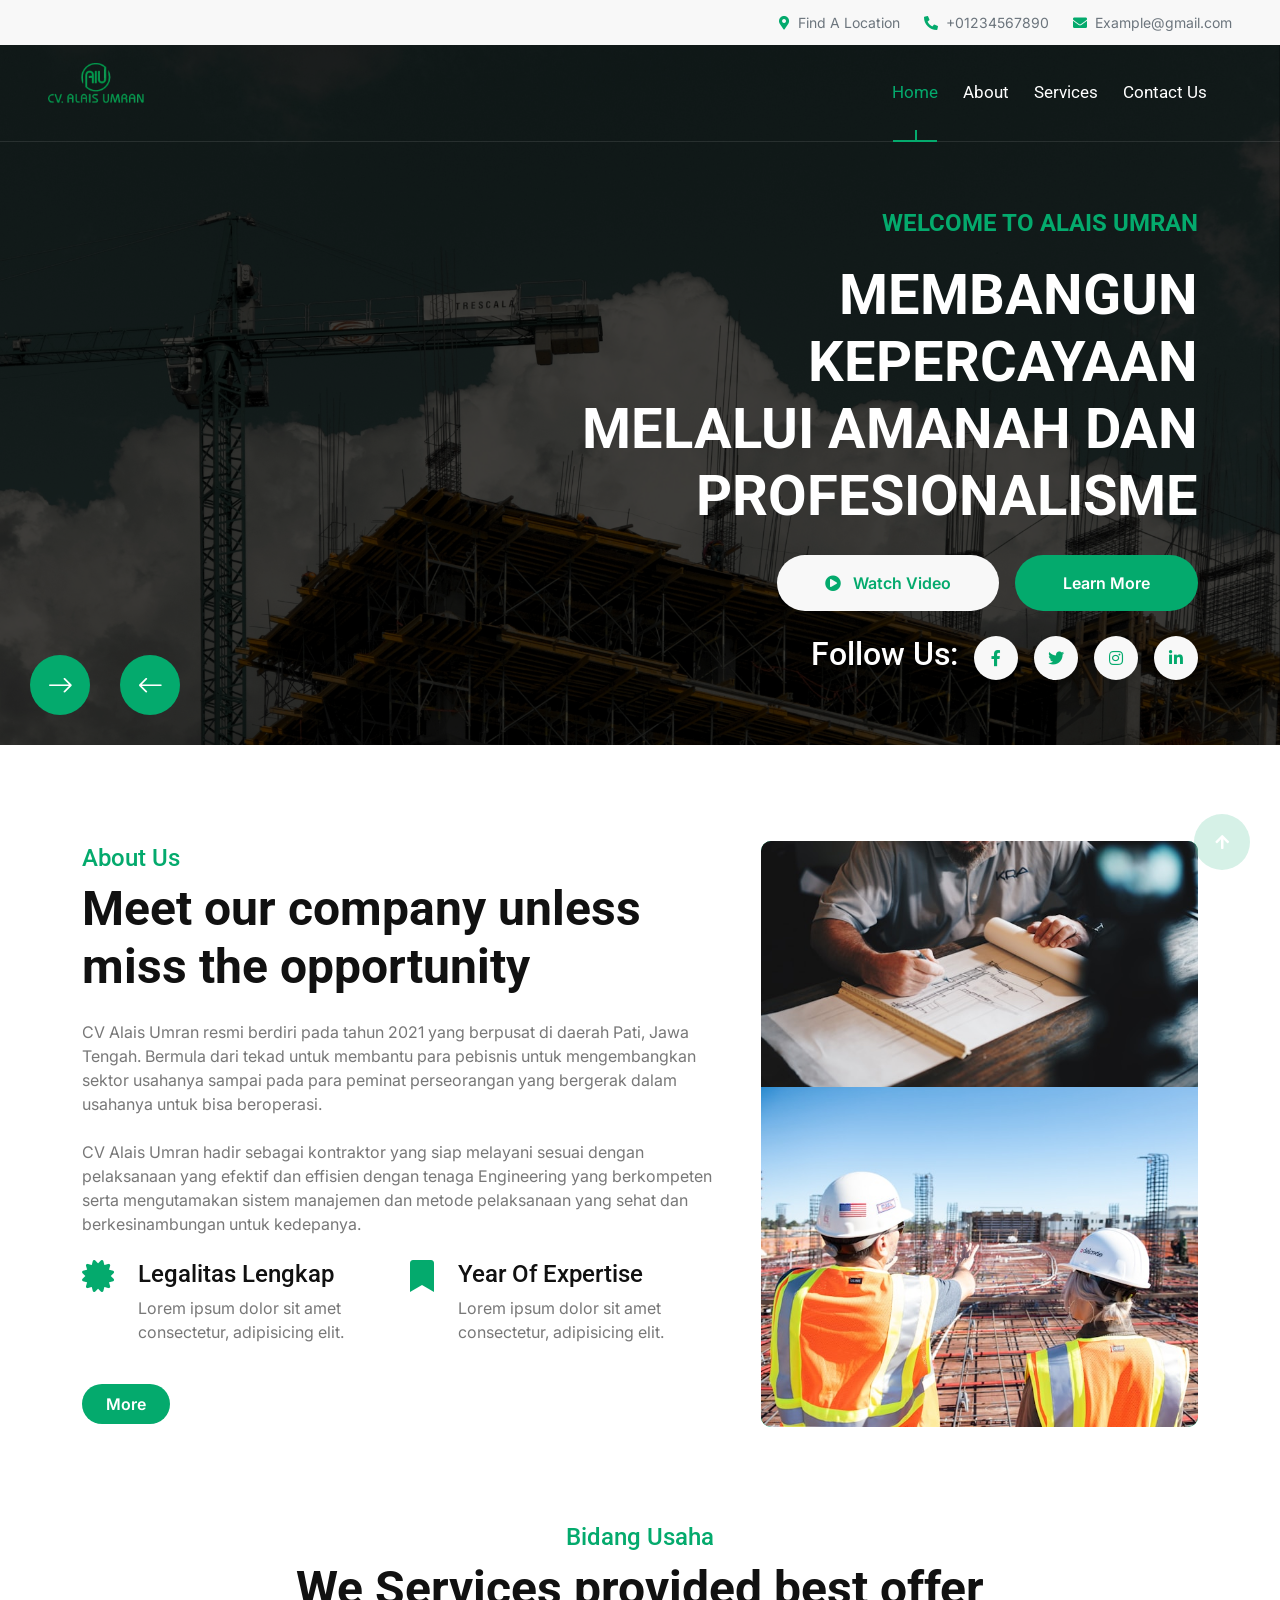
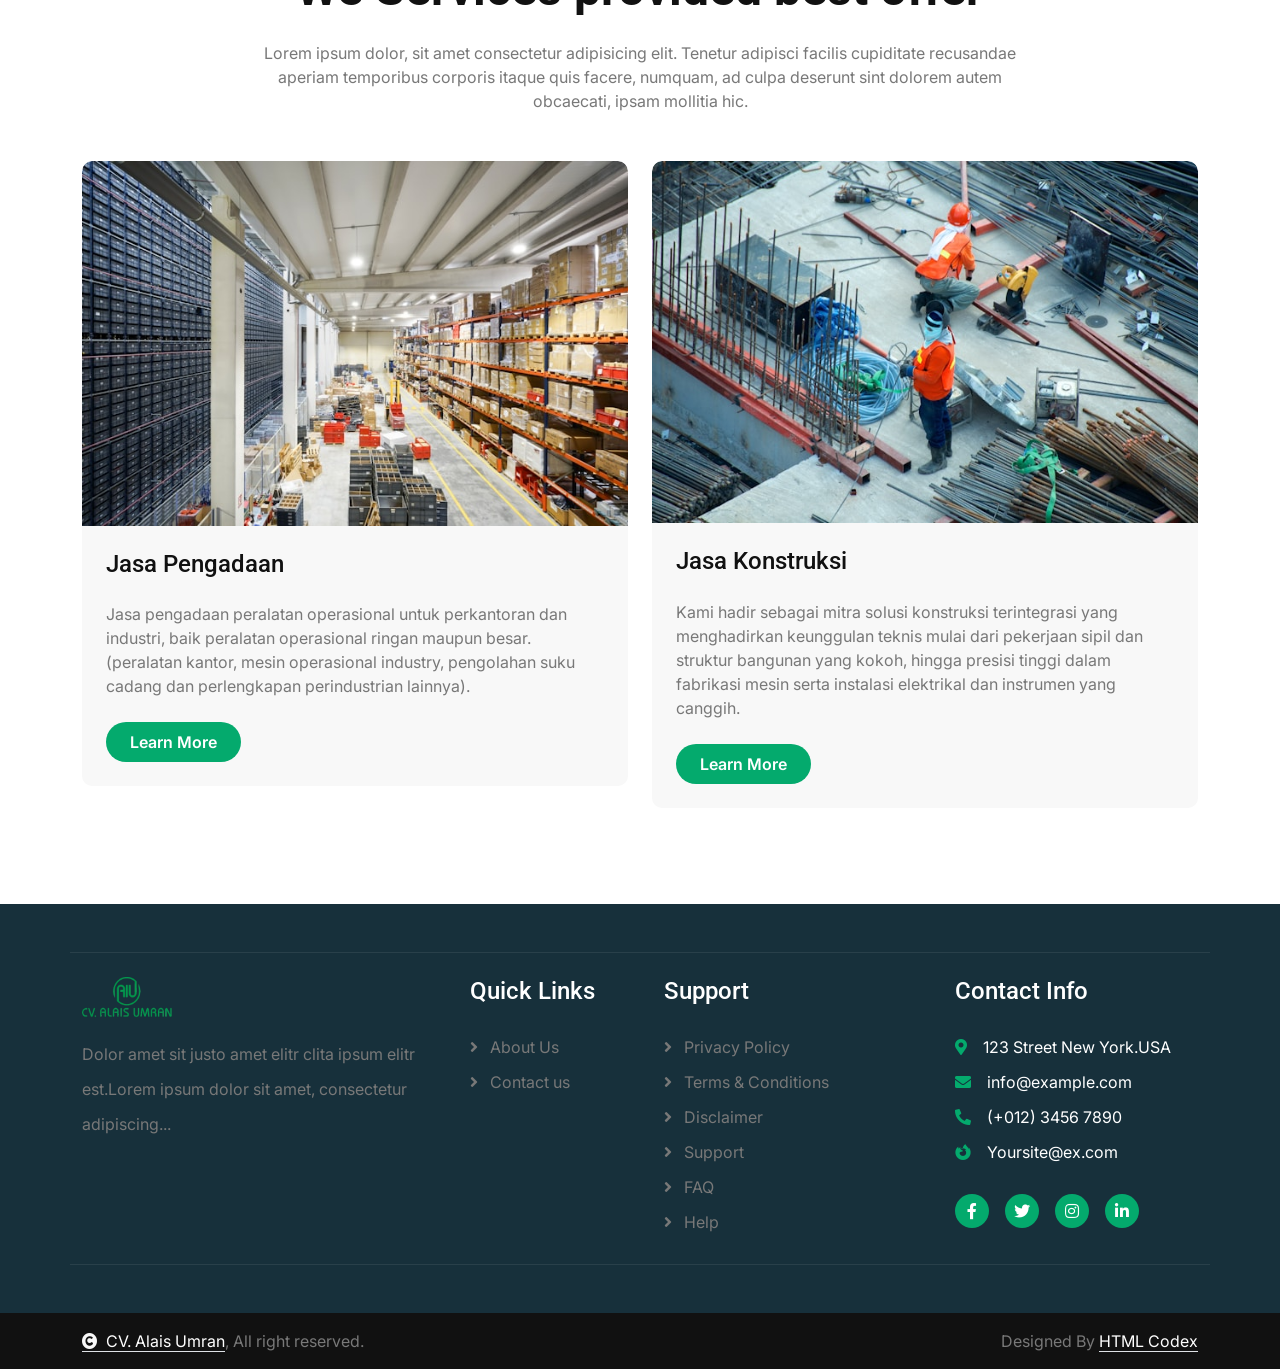
<file: index.html>
<!DOCTYPE html>
<html lang="en">

    <head>
        <meta charset="utf-8">
        <title>CV. Alais Umran</title>
        <meta content="width=device-width, initial-scale=1.0" name="viewport">
        <meta content="" name="keywords">
        <meta content="" name="description">

        <!-- Google Web Fonts -->
        <link rel="preconnect" href="https://fonts.googleapis.com">
        <link rel="preconnect" href="https://fonts.gstatic.com" crossorigin>
        <link href="https://fonts.googleapis.com/css2?family=Inter:wght@100..900&family=Roboto:wght@400;500;700;900&display=swap" rel="stylesheet"> 

        <!-- Icon Font Stylesheet -->
        <link rel="stylesheet" href="https://use.fontawesome.com/releases/v5.15.4/css/all.css"/>
        <link href="https://cdn.jsdelivr.net/npm/bootstrap-icons@1.4.1/font/bootstrap-icons.css" rel="stylesheet">

        <!-- Libraries Stylesheet -->
        <link rel="stylesheet" href="lib/animate/animate.min.css"/>
        <link href="lib/lightbox/css/lightbox.min.css" rel="stylesheet">
        <link href="lib/owlcarousel/assets/owl.carousel.min.css" rel="stylesheet">


        <!-- Customized Bootstrap Stylesheet -->
        <link href="css/alais.min.css" rel="stylesheet">

        <!-- Template Stylesheet -->
        <link href="css/style.css" rel="stylesheet">
    </head>

    <body>

        <!-- Spinner Start -->
        <div id="spinner" class="show bg-white position-fixed translate-middle w-100 vh-100 top-50 start-50 d-flex align-items-center justify-content-center">
            <div class="spinner-border text-primary" style="width: 3rem; height: 3rem;" role="status">
                <span class="sr-only">Loading...</span>
            </div>
        </div>
        <!-- Spinner End -->

        <!-- Topbar Start -->
        <div class="container-fluid topbar bg-light px-5 d-none d-lg-block">
            <div class="row gx-0 align-items-center">
                <div class="col-lg-6 text-center text-lg-start mb-2 mb-lg-0">
                    
                </div>
                <div class="col-lg-6 text-center text-lg-end">
                    <div class="d-inline-flex align-items-center" style="height: 45px;">
                        <!-- <a href="#"><small class="me-3 text-dark"><i class="fa fa-user text-primary me-2"></i>Register</small></a>
                        <a href="#"><small class="me-3 text-dark"><i class="fa fa-sign-in-alt text-primary me-2"></i>Login</small></a>
                        <div class="dropdown">
                            <a href="#" class="dropdown-toggle text-dark" data-bs-toggle="dropdown"><small><i class="fa fa-home text-primary me-2"></i> My Dashboard</small></a>
                            <div class="dropdown-menu rounded">
                                <a href="#" class="dropdown-item"><i class="fas fa-user-alt me-2"></i> My Profile</a>
                                <a href="#" class="dropdown-item"><i class="fas fa-comment-alt me-2"></i> Inbox</a>
                                <a href="#" class="dropdown-item"><i class="fas fa-bell me-2"></i> Notifications</a>
                                <a href="#" class="dropdown-item"><i class="fas fa-cog me-2"></i> Account Settings</a>
                                <a href="#" class="dropdown-item"><i class="fas fa-power-off me-2"></i> Log Out</a>
                            </div>
                        </div> -->
                        <div class="d-flex flex-wrap">
                            <a href="#" class="text-muted small me-4"><i class="fas fa-map-marker-alt text-primary me-2"></i>Find A Location</a>
                            <a href="tel:+01234567890" class="text-muted small me-4"><i class="fas fa-phone-alt text-primary me-2"></i>+01234567890</a>
                            <a href="mailto:example@gmail.com" class="text-muted small me-0"><i class="fas fa-envelope text-primary me-2"></i>Example@gmail.com</a>
                        </div>
                    </div>
                </div>
            </div>
        </div>
        <!-- Topbar End -->

        <!-- Navbar & Hero Start -->
        <div class="container-fluid position-relative p-0">
            <nav class="navbar navbar-expand-lg navbar-light px-4 px-lg-5 py-3 py-lg-0">
                <a href="" class="navbar-brand p-0">
                    <!-- <h1 class="text-primary"><i class="fas fa-drafting-compass"></i></h1> -->
                    <img src="img/aiu-logo.png" alt="Logo">
                </a>
                <button class="navbar-toggler" type="button" data-bs-toggle="collapse" data-bs-target="#navbarCollapse">
                    <span class="fa fa-bars"></span>
                </button>
                <div class="collapse navbar-collapse" id="navbarCollapse">
                    <div class="navbar-nav ms-auto py-0">
                        <a href="index.html" class="nav-item nav-link active">Home</a>
                        <a href="about.html" class="nav-item nav-link">About</a>
                        <a href="service.html" class="nav-item nav-link">Services</a>
                        <!-- <div class="nav-item dropdown">
                            <a href="#" class="nav-link" data-bs-toggle="dropdown">
                                <span class="dropdown-toggle">Pages</span>
                            </a>
                            <div class="dropdown-menu m-0">
                                <a href="blog.html" class="dropdown-item">Blog</a>
                                <a href="team.html" class="dropdown-item">Our team</a>
                                <a href="404.html" class="dropdown-item">404 Page</a>
                            </div>
                        </div> -->
                        <a href="contact.html" class="nav-item nav-link">Contact Us</a>
                    </div>
                    <!-- <a href="https://htmlcodex.com/downloading/?item=3447" class="btn btn-primary rounded-2 py-2 px-4 my-3 my-lg-0 flex-shrink-0">Buy Pro Version</a> -->
                </div>
            </nav>

            <!-- Carousel Start -->
            <div class="header-carousel owl-carousel">
                <div class="header-carousel-item">
                    <img src="img/yael.jpg" class="img-fluid w-100" alt="Image">
                    <div class="carousel-caption">
                        <div class="container">
                            <div class="row gy-0 gx-5">
                                <div class="col-lg-0 col-xl-5"></div>
                                <div class="col-xl-7 animated fadeInLeft">
                                    <div class="text-sm-center text-md-end">
                                        <h4 class="text-primary text-uppercase fw-bold mb-4">Welcome To Alais Umran</h4>
                                        <h2 class="display-4 text-uppercase text-white mb-4">Membangun Kepercayaan melalui Amanah dan Profesionalisme</h2>
                                        <!-- <p class="mb-5 fs-5">Lorem Ipsum is simply dummy text of the printing and typesetting industry. Lorem Ipsum has been the industry's standard dummy... 
                                        </p> -->
                                        <div class="d-flex justify-content-center justify-content-md-end flex-shrink-0 mb-4">
                                            <a class="btn btn-light rounded-pill py-3 px-4 px-md-5 me-2" href="#"><i class="fas fa-play-circle me-2"></i> Watch Video</a>
                                            <a class="btn btn-primary rounded-pill py-3 px-4 px-md-5 ms-2" href="#">Learn More</a>
                                        </div>
                                        <div class="d-flex align-items-center justify-content-center justify-content-md-end">
                                            <h2 class="text-white me-2">Follow Us:</h2>
                                            <div class="d-flex justify-content-end ms-2">
                                                <a class="btn btn-md-square btn-light rounded-circle me-2" href=""><i class="fab fa-facebook-f"></i></a>
                                                <a class="btn btn-md-square btn-light rounded-circle mx-2" href=""><i class="fab fa-twitter"></i></a>
                                                <a class="btn btn-md-square btn-light rounded-circle mx-2" href=""><i class="fab fa-instagram"></i></a>
                                                <a class="btn btn-md-square btn-light rounded-circle ms-2" href=""><i class="fab fa-linkedin-in"></i></a>
                                            </div>
                                        </div>
                                    </div>
                                </div>
                            </div>
                        </div>
                    </div>
                </div>
                <div class="header-carousel-item">
                    <img src="img/sol.jpg" class="img-fluid w-100" alt="Image">
                    <div class="carousel-caption">
                        <div class="container">
                            <div class="row g-5">
                                <div class="col-12 animated fadeInUp">
                                    <div class="text-center">
                                        <h4 class="text-primary text-uppercase fw-bold mb-4">Welcome To Alais Umran</h4>
                                        <h1 class="display-4 text-uppercase text-white mb-4">Menjaga Amanah, Memberikan yang Terbaik</h1>
                                        <!-- <p class="mb-5 fs-5">Lorem Ipsum is simply dummy text of the printing and typesetting industry. Lorem Ipsum has been the industry's standard dummy... 
                                        </p> -->
                                        <div class="d-flex justify-content-center flex-shrink-0 mb-4">
                                            <a class="btn btn-light rounded-pill py-3 px-4 px-md-5 me-2" href="#"><i class="fas fa-play-circle me-2"></i> Watch Video</a>
                                            <a class="btn btn-primary rounded-pill py-3 px-4 px-md-5 ms-2" href="#">Learn More</a>
                                        </div>
                                        <div class="d-flex align-items-center justify-content-center">
                                            <h2 class="text-white me-2">Follow Us:</h2>
                                            <div class="d-flex justify-content-end ms-2">
                                                <a class="btn btn-md-square btn-light rounded-circle me-2" href=""><i class="fab fa-facebook-f"></i></a>
                                                <a class="btn btn-md-square btn-light rounded-circle mx-2" href=""><i class="fab fa-twitter"></i></a>
                                                <a class="btn btn-md-square btn-light rounded-circle mx-2" href=""><i class="fab fa-instagram"></i></a>
                                                <a class="btn btn-md-square btn-light rounded-circle ms-2" href=""><i class="fab fa-linkedin-in"></i></a>
                                            </div>
                                        </div>
                                    </div>
                                </div>
                            </div>
                        </div>
                    </div>
                </div>
            </div>
            <!-- Carousel End -->
        </div>
        <!-- Navbar & Hero End -->


        <!-- Abvout Start -->
        <div class="container-fluid about py-5">
            <div class="container py-5">
                <div class="row g-5 align-items-center">
                    <div class="col-xl-7 wow fadeInLeft" data-wow-delay="0.2s">
                        <div>
                            <h4 class="text-primary">About Us</h4>
                            <h1 class="display-5 mb-4">Meet our company unless miss the opportunity</h1>
                            <p class="mb-4">CV Alais Umran resmi berdiri pada tahun 2021 yang berpusat di daerah Pati, Jawa Tengah.
                                Bermula dari tekad untuk membantu para pebisnis untuk mengembangkan sektor
                                usahanya sampai pada para peminat perseorangan yang bergerak dalam usahanya untuk bisa beroperasi.<br><br>
                                CV Alais Umran hadir sebagai kontraktor yang siap melayani sesuai dengan pelaksanaan yang efektif dan effisien
                                dengan tenaga Engineering yang berkompeten serta mengutamakan sistem manajemen 
                                dan metode pelaksanaan yang sehat dan berkesinambungan untuk kedepanya.<br>
                            </p>
                            <div class="row g-4">
                                <div class="col-md-6 col-lg-6 col-xl-6">
                                    <div class="d-flex">
                                        <div><i class="fas fa-certificate fa-2x text-primary"></i></div>
                                        <div class="ms-4">
                                            <h4>Legalitas Lengkap</h4>
                                            <p>Lorem ipsum dolor sit amet consectetur, adipisicing elit.</p>
                                        </div>
                                    </div>
                                </div>
                                <div class="col-md-6 col-lg-6 col-xl-6">
                                    <div class="d-flex">
                                        <div><i class="fas fa-bookmark fa-2x text-primary"></i></div>
                                        <div class="ms-4">
                                            <h4>Year Of Expertise</h4>
                                            <p>Lorem ipsum dolor sit amet consectetur, adipisicing elit.</p>
                                        </div>
                                    </div>
                                </div>
                                <div class="col-sm-6">
                                    <a href="about.html" class="btn btn-primary rounded-pill py-2 px-4 flex-shrink-0">More</a>
                                </div>
                                <!-- <div class="col-sm-6">
                                    <div class="d-flex">
                                        <i class="fas fa-phone-alt fa-2x text-primary me-4"></i>
                                        <div>
                                            <h4>Call Us</h4>
                                            <p class="mb-0 fs-5" style="letter-spacing: 1px;">+01234567890</p>
                                        </div>
                                    </div>
                                </div> -->
                            </div>
                        </div>
                    </div>
                    <div class="col-xl-5 wow fadeInRight" data-wow-delay="0.2s">
                        <div class="bg-primary rounded position-relative overflow-hidden">
                            <!-- <img src="img/about-2.png" class="img-fluid rounded w-100" alt="">
                            
                            <div class="" style="position: absolute; top: -15px; right: -15px;">
                                <img src="img/about-3.png" class="img-fluid" style="width: 150px; height: 150px; opacity: 0.7;" alt="">
                            </div>
                            <div class="" style="position: absolute; top: -20px; left: 10px; transform: rotate(90deg);">
                                <img src="img/about-4.png" class="img-fluid" style="width: 100px; height: 150px; opacity: 0.9;" alt="">
                            </div> -->
                            <div class="rounded-top">
                                <img src="img/daniel.jpg" class="img-fluid w-100" alt="">
                            </div>
                            <div class="rounded-bottom">
                                <img src="img/about-joe.jpg" class="img-fluid rounded-bottom w-100" alt="">
                            </div>
                        </div>
                    </div>
                </div>
            </div>
        </div>
        <!-- About End -->

        <!-- Services Start -->
        <div class="container-fluid service pb-5">
            <div class="container pb-5">
                <div class="text-center mx-auto pb-5 wow fadeInUp" data-wow-delay="0.2s" style="max-width: 800px;">
                    <h4 class="text-primary">Bidang Usaha</h4>
                    <h1 class="display-5 mb-4">We Services provided best offer</h1>
                    <p class="mb-0">Lorem ipsum dolor, sit amet consectetur adipisicing elit. Tenetur adipisci facilis cupiditate recusandae aperiam temporibus corporis itaque quis facere, numquam, ad culpa deserunt sint dolorem autem obcaecati, ipsam mollitia hic.
                    </p>
                </div>
                <div class="row g-4">
                    <div class="col-md-6 col-lg-6 wow fadeInUp" data-wow-delay="0.2s">
                        <div class="service-item">
                            <div class="service-img">
                                <img src="img/procurement.jpg" class="img-fluid rounded-top w-100" alt="Image">
                            </div>
                            <div class="rounded-bottom p-4">
                                <a href="#" class="h4 d-inline-block mb-4"> Jasa Pengadaan</a>
                                <p class="mb-4">Jasa pengadaan peralatan operasional untuk perkantoran dan industri, baik peralatan operasional ringan maupun besar. 
                                    (peralatan kantor, mesin operasional industry, pengolahan suku cadang dan perlengkapan perindustrian lainnya).
                                </p>
                                <a class="btn btn-primary rounded-pill py-2 px-4" href="#">Learn More</a>
                            </div>
                        </div>
                    </div>
                    <div class="col-md-6 col-lg-6 wow fadeInUp" data-wow-delay="0.4s">
                        <div class="service-item">
                            <div class="service-img">
                                <img src="img/eti-sm.jpg" class="img-fluid rounded-top w-100" alt="Image">
                            </div>
                            <div class="rounded-bottom p-4">
                                <a href="#" class="h4 d-inline-block mb-4">Jasa Konstruksi</a>
                                <p class="mb-4">Kami hadir sebagai mitra solusi konstruksi terintegrasi yang menghadirkan keunggulan teknis mulai dari pekerjaan sipil dan struktur bangunan yang kokoh, 
                                    hingga presisi tinggi dalam fabrikasi mesin serta instalasi elektrikal dan instrumen yang canggih.
                                </p>
                                <a class="btn btn-primary rounded-pill py-2 px-4" href="#">Learn More</a>
                            </div>
                        </div>
                    </div>
                    <!-- <div class="col-md-6 col-lg-4 wow fadeInUp" data-wow-delay="0.6s">
                        <div class="service-item">
                            <div class="service-img">
                                <img src="img/service-3.jpg" class="img-fluid rounded-top w-100" alt="Image">
                            </div>
                            <div class="rounded-bottom p-4">
                                <a href="#" class="h4 d-inline-block mb-4">Managements</a>
                                <p class="mb-4">Lorem ipsum dolor sit amet consectetur adipisicing elit. Tenetur, sint? Excepturi facilis neque nesciunt similique officiis veritatis,
                                </p>
                                <a class="btn btn-primary rounded-pill py-2 px-4" href="#">Learn More</a>
                            </div>
                        </div>
                    </div> -->
                    <!-- <div class="col-md-6 col-lg-4 wow fadeInUp" data-wow-delay="0.2s">
                        <div class="service-item">
                            <div class="service-img">
                                <img src="img/service-4.jpg" class="img-fluid rounded-top w-100" alt="Image">
                            </div>
                            <div class="rounded-bottom p-4">
                                <a href="#" class="h4 d-inline-block mb-4">Supply Optimization</a>
                                <p class="mb-4">Lorem ipsum dolor sit amet consectetur adipisicing elit. Tenetur, sint? Excepturi facilis neque nesciunt similique officiis veritatis,
                                </p>
                                <a class="btn btn-primary rounded-pill py-2 px-4" href="#">Learn More</a>
                            </div>
                        </div>
                    </div>
                    <div class="col-md-6 col-lg-4 wow fadeInUp" data-wow-delay="0.4s">
                        <div class="service-item">
                            <div class="service-img">
                                <img src="img/service-5.jpg" class="img-fluid rounded-top w-100" alt="Image">
                            </div>
                            <div class="rounded-bottom p-4">
                                <a href="#" class="h4 d-inline-block mb-4">Hr Consulting</a>
                                <p class="mb-4">Lorem ipsum dolor sit amet consectetur adipisicing elit. Tenetur, sint? Excepturi facilis neque nesciunt similique officiis veritatis,
                                </p>
                                <a class="btn btn-primary rounded-pill py-2 px-4" href="#">Learn More</a>
                            </div>
                        </div>
                    </div>
                    <div class="col-md-6 col-lg-4 wow fadeInUp" data-wow-delay="0.6s">
                        <div class="service-item">
                            <div class="service-img">
                                <img src="img/service-6.jpg" class="img-fluid rounded-top w-100" alt="Image">
                            </div>
                            <div class="rounded-bottom p-4">
                                <a href="#" class="h4 d-inline-block mb-4">Marketing Consulting</a>
                                <p class="mb-4">Lorem ipsum dolor sit amet consectetur adipisicing elit. Tenetur, sint? Excepturi facilis neque nesciunt similique officiis veritatis,
                                </p>
                                <a class="btn btn-primary rounded-pill py-2 px-4" href="#">Learn More</a>
                            </div>
                        </div>
                    </div> -->
                </div>
            </div>
        </div>
        <!-- Services End -->

        <!-- Blog Start -->
        <!-- <div class="container-fluid blog pb-5">
            <div class="container pb-5">
                <div class="text-center mx-auto pb-5 wow fadeInUp" data-wow-delay="0.2s" style="max-width: 800px;">
                    <h4 class="text-primary">Our Blog & News</h4>
                    <h1 class="display-5 mb-4">Articles For Pro Traders</h1>
                    <p class="mb-0">Lorem ipsum dolor, sit amet consectetur adipisicing elit. Tenetur adipisci facilis cupiditate recusandae aperiam temporibus corporis itaque quis facere, numquam, ad culpa deserunt sint dolorem autem obcaecati, ipsam mollitia hic.
                    </p>
                </div>
                <div class="owl-carousel blog-carousel wow fadeInUp" data-wow-delay="0.2s">
                    <div class="blog-item p-4">
                        <div class="blog-img mb-4">
                            <img src="img/service-1.jpg" class="img-fluid w-100 rounded" alt="">
                            <div class="blog-title">
                                <a href="#" class="btn">Dividend Stocks</a>
                            </div>
                        </div>
                        <a href="#" class="h4 d-inline-block mb-3">Options Trading Business?</a>
                        <p class="mb-4">Lorem, ipsum dolor sit amet consectetur adipisicing elit. Dolore aut aliquam suscipit error corporis accusamus labore....
                        </p>
                        <div class="d-flex align-items-center">
                            <img src="img/testimonial-1.jpg" class="img-fluid rounded-circle" style="width: 60px; height: 60px;" alt="">
                            <div class="ms-3">
                                <h5>Admin</h5>
                                <p class="mb-0">October 9, 2025</p>
                            </div>
                        </div>
                    </div>
                    <div class="blog-item p-4">
                        <div class="blog-img mb-4">
                            <img src="img/service-2.jpg" class="img-fluid w-100 rounded" alt="">
                            <div class="blog-title">
                                <a href="#" class="btn">Non-Dividend Stocks</a>
                            </div>
                        </div>
                        <a href="#" class="h4 d-inline-block mb-3">Options Trading Business?</a>
                        <p class="mb-4">Lorem, ipsum dolor sit amet consectetur adipisicing elit. Dolore aut aliquam suscipit error corporis accusamus labore....
                        </p>
                        <div class="d-flex align-items-center">
                            <img src="img/testimonial-2.jpg" class="img-fluid rounded-circle" style="width: 60px; height: 60px;" alt="">
                            <div class="ms-3">
                                <h5>Admin</h5>
                                <p class="mb-0">October 9, 2025</p>
                            </div>
                        </div>
                    </div>
                    <div class="blog-item p-4">
                        <div class="blog-img mb-4">
                            <img src="img/service-3.jpg" class="img-fluid w-100 rounded" alt="">
                            <div class="blog-title">
                                <a href="#" class="btn">Dividend Stocks</a>
                            </div>
                        </div>
                        <a href="#" class="h4 d-inline-block mb-3">Options Trading Business?</a>
                        <p class="mb-4">Lorem, ipsum dolor sit amet consectetur adipisicing elit. Dolore aut aliquam suscipit error corporis accusamus labore....
                        </p>
                        <div class="d-flex align-items-center">
                            <img src="img/testimonial-3.jpg" class="img-fluid rounded-circle" style="width: 60px; height: 60px;" alt="">
                            <div class="ms-3">
                                <h5>Admin</h5>
                                <p class="mb-0">October 9, 2025</p>
                            </div>
                        </div>
                    </div>
                    <div class="blog-item p-4">
                        <div class="blog-img mb-4">
                            <img src="img/service-4.jpg" class="img-fluid w-100 rounded" alt="">
                            <div class="blog-title">
                                <a href="#" class="btn">Non-Dividend Stocks</a>
                            </div>
                        </div>
                        <a href="#" class="h4 d-inline-block mb-3">Options Trading Business?</a>
                        <p class="mb-4">Lorem, ipsum dolor sit amet consectetur adipisicing elit. Dolore aut aliquam suscipit error corporis accusamus labore....
                        </p>
                        <div class="d-flex align-items-center">
                            <img src="img/testimonial-1.jpg" class="img-fluid rounded-circle" style="width: 60px; height: 60px;" alt="">
                            <div class="ms-3">
                                <h5>Admin</h5>
                                <p class="mb-0">October 9, 2025</p>
                            </div>
                        </div>
                    </div>
                </div>
            </div>
        </div> -->
        <!-- Blog End -->

        <!-- Team Start -->
        <!-- <div class="container-fluid team pb-5">
            <div class="container pb-5">
                <div class="text-center mx-auto pb-5 wow fadeInUp" data-wow-delay="0.2s" style="max-width: 800px;">
                    <h4 class="text-primary">Our Team</h4>
                    <h1 class="display-5 mb-4">Meet Our Advisers</h1>
                    <p class="mb-0">Lorem ipsum dolor, sit amet consectetur adipisicing elit. Tenetur adipisci facilis cupiditate recusandae aperiam temporibus corporis itaque quis facere, numquam, ad culpa deserunt sint dolorem autem obcaecati, ipsam mollitia hic.
                    </p>
                </div>
                <div class="row g-4">
                    <div class="col-md-6 col-lg-6 col-xl-3 wow fadeInUp" data-wow-delay="0.2s">
                        <div class="team-item">
                            <div class="team-img">
                                <img src="img/team-1.jpg" class="img-fluid" alt="">
                            </div>
                            <div class="team-title">
                                <h4 class="mb-0">A.L. ANDREA, ST,MM</h4>
                                <p class="mb-0">Direktur</p>
                            </div>
                            <div class="team-icon">
                                <a class="btn btn-primary btn-sm-square rounded-circle me-3" href=""><i class="fab fa-facebook-f"></i></a>
                                <a class="btn btn-primary btn-sm-square rounded-circle me-3" href=""><i class="fab fa-twitter"></i></a>
                                <a class="btn btn-primary btn-sm-square rounded-circle me-3" href=""><i class="fab fa-linkedin-in"></i></a>
                                <a class="btn btn-primary btn-sm-square rounded-circle me-0" href=""><i class="fab fa-instagram"></i></a>
                            </div>
                        </div>
                    </div>
                    <div class="col-md-6 col-lg-6 col-xl-3 wow fadeInUp" data-wow-delay="0.4s">
                        <div class="team-item">
                            <div class="team-img">
                                <img src="img/team-2.jpg" class="img-fluid" alt="">
                            </div>
                            <div class="team-title">
                                <h4 class="mb-0">David James</h4>
                                <p class="mb-0">Profession</p>
                            </div>
                            <div class="team-icon">
                                <a class="btn btn-primary btn-sm-square rounded-circle me-3" href=""><i class="fab fa-facebook-f"></i></a>
                                <a class="btn btn-primary btn-sm-square rounded-circle me-3" href=""><i class="fab fa-twitter"></i></a>
                                <a class="btn btn-primary btn-sm-square rounded-circle me-3" href=""><i class="fab fa-linkedin-in"></i></a>
                                <a class="btn btn-primary btn-sm-square rounded-circle me-0" href=""><i class="fab fa-instagram"></i></a>
                            </div>
                        </div>
                    </div>
                    <div class="col-md-6 col-lg-6 col-xl-3 wow fadeInUp" data-wow-delay="0.6s">
                        <div class="team-item">
                            <div class="team-img">
                                <img src="img/team-3.jpg" class="img-fluid" alt="">
                            </div>
                            <div class="team-title">
                                <h4 class="mb-0">David James</h4>
                                <p class="mb-0">Profession</p>
                            </div>
                            <div class="team-icon">
                                <a class="btn btn-primary btn-sm-square rounded-circle me-3" href=""><i class="fab fa-facebook-f"></i></a>
                                <a class="btn btn-primary btn-sm-square rounded-circle me-3" href=""><i class="fab fa-twitter"></i></a>
                                <a class="btn btn-primary btn-sm-square rounded-circle me-3" href=""><i class="fab fa-linkedin-in"></i></a>
                                <a class="btn btn-primary btn-sm-square rounded-circle me-0" href=""><i class="fab fa-instagram"></i></a>
                            </div>
                        </div>
                    </div>
                    <div class="col-md-6 col-lg-6 col-xl-3 wow fadeInUp" data-wow-delay="0.8s">
                        <div class="team-item">
                            <div class="team-img">
                                <img src="img/team-4.jpg" class="img-fluid" alt="">
                            </div>
                            <div class="team-title">
                                <h4 class="mb-0">David James</h4>
                                <p class="mb-0">Profession</p>
                            </div>
                            <div class="team-icon">
                                <a class="btn btn-primary btn-sm-square rounded-circle me-3" href=""><i class="fab fa-facebook-f"></i></a>
                                <a class="btn btn-primary btn-sm-square rounded-circle me-3" href=""><i class="fab fa-twitter"></i></a>
                                <a class="btn btn-primary btn-sm-square rounded-circle me-3" href=""><i class="fab fa-linkedin-in"></i></a>
                                <a class="btn btn-primary btn-sm-square rounded-circle me-0" href=""><i class="fab fa-instagram"></i></a>
                            </div>
                        </div>
                    </div>
                </div>
            </div>
        </div> -->
        <!-- Team End -->

        <!-- Footer Start -->
        <div class="container-fluid footer py-5 wow fadeIn" data-wow-delay="0.2s">
            <div class="container py-4 border-start-0 border-end-0" style="border: 1px solid; border-color: rgb(255, 255, 255, 0.08);">
                <div class="row g-5">
                    <div class="col-md-6 col-lg-6 col-xl-4">
                        <div class="footer-item">
                            <a href="index.html" class="p-0">
                                <!-- <h4 class="text-white"><i class="fas fa-search-dollar me-3"></i>Stocker</h4> -->
                                <img src="img/aiu-logo.png" class="img-fluid" style="width: 90px; height: 60px;" alt="Logo">
                            </a>
                            <p class="mb-4">Dolor amet sit justo amet elitr clita ipsum elitr est.Lorem ipsum dolor sit amet, consectetur adipiscing...</p>
                            <div class="d-flex">
                                <!-- <a href="#" class="bg-primary d-flex rounded align-items-center py-2 px-3 me-2">
                                    <i class="fas fa-apple-alt text-white"></i>
                                    <div class="ms-3">
                                        <small class="text-white">Download on the</small>
                                        <h6 class="text-white">App Store</h6>
                                    </div>
                                </a>
                                <a href="#" class="bg-dark d-flex rounded align-items-center py-2 px-3 ms-2">
                                    <i class="fas fa-play text-primary"></i>
                                    <div class="ms-3">
                                        <small class="text-white">Get it on</small>
                                        <h6 class="text-white">Google Play</h6>
                                    </div>
                                </a> -->
                            </div>
                        </div>
                    </div>
                    <div class="col-md-6 col-lg-6 col-xl-2">
                        <div class="footer-item">
                            <h4 class="text-white mb-4">Quick Links</h4>
                            <a href="#"><i class="fas fa-angle-right me-2"></i> About Us</a>
                            <!-- <a href="#"><i class="fas fa-angle-right me-2"></i> Feature</a>
                            <a href="#"><i class="fas fa-angle-right me-2"></i> Attractions</a>
                            <a href="#"><i class="fas fa-angle-right me-2"></i> Tickets</a>
                            <a href="#"><i class="fas fa-angle-right me-2"></i> Blog</a> -->
                            <a href="#"><i class="fas fa-angle-right me-2"></i> Contact us</a>
                        </div>
                    </div>
                    <div class="col-md-6 col-lg-6 col-xl-3">
                        <div class="footer-item">
                            <h4 class="text-white mb-4">Support</h4>
                            <a href="#"><i class="fas fa-angle-right me-2"></i> Privacy Policy</a>
                            <a href="#"><i class="fas fa-angle-right me-2"></i> Terms & Conditions</a>
                            <a href="#"><i class="fas fa-angle-right me-2"></i> Disclaimer</a>
                            <a href="#"><i class="fas fa-angle-right me-2"></i> Support</a>
                            <a href="#"><i class="fas fa-angle-right me-2"></i> FAQ</a>
                            <a href="#"><i class="fas fa-angle-right me-2"></i> Help</a>
                        </div>
                    </div>
                    <div class="col-md-6 col-lg-6 col-xl-3">
                        <div class="footer-item">
                            <h4 class="text-white mb-4">Contact Info</h4>
                            <div class="d-flex align-items-center">
                                <i class="fas fa-map-marker-alt text-primary me-3"></i>
                                <p class="text-white mb-0">123 Street New York.USA</p>
                            </div>
                            <div class="d-flex align-items-center">
                                <i class="fas fa-envelope text-primary me-3"></i>
                                <p class="text-white mb-0">info@example.com</p>
                            </div>
                            <div class="d-flex align-items-center">
                                <i class="fa fa-phone-alt text-primary me-3"></i>
                                <p class="text-white mb-0">(+012) 3456 7890</p>
                            </div>
                            <div class="d-flex align-items-center mb-4">
                                <i class="fab fa-firefox-browser text-primary me-3"></i>
                                <p class="text-white mb-0">Yoursite@ex.com</p>
                            </div>
                            <div class="d-flex">
                                <a class="btn btn-primary btn-sm-square rounded-circle me-3" href="#"><i class="fab fa-facebook-f text-white"></i></a>
                                <a class="btn btn-primary btn-sm-square rounded-circle me-3" href="#"><i class="fab fa-twitter text-white"></i></a>
                                <a class="btn btn-primary btn-sm-square rounded-circle me-3" href="#"><i class="fab fa-instagram text-white"></i></a>
                                <a class="btn btn-primary btn-sm-square rounded-circle me-0" href="#"><i class="fab fa-linkedin-in text-white"></i></a>
                            </div>
                        </div>
                    </div>
                </div>
            </div>
        </div>
        <!-- Footer End -->
        
        <!-- Copyright Start -->
        <div class="container-fluid copyright py-3">
            <div class="container">
                <div class="row g-4 align-items-center">
                    <div class="col-md-6 text-center text-md-start mb-md-0">
                        <span class="text-body"><a href="#" class="border-bottom text-white"><i class="fas fa-copyright text-light me-2"></i>CV. Alais Umran</a>, All right reserved.</span>
                    </div>
                    <div class="col-md-6 text-center text-md-end text-body">
                        <!--/*** The author’s attribution link must remain intact in the template. ***/-->
                        <!--/*** If you wish to remove this credit link, please purchase the Pro Version . ***/-->
                        Designed By <a class="border-bottom text-white" href="https://htmlcodex.com">HTML Codex</a>
                    </div>
                </div>
            </div>
        </div>
        <!-- Copyright End -->


        <!-- Back to Top -->
        <a href="#" class="btn btn-primary btn-lg-square rounded-circle back-to-top"><i class="fa fa-arrow-up"></i></a>   

        
        <!-- JavaScript Libraries -->
        <script src="https://ajax.googleapis.com/ajax/libs/jquery/3.6.4/jquery.min.js"></script>
        <script src="https://cdn.jsdelivr.net/npm/bootstrap@5.0.0/dist/js/bootstrap.bundle.min.js"></script>
        <script src="lib/wow/wow.min.js"></script>
        <script src="lib/easing/easing.min.js"></script>
        <script src="lib/waypoints/waypoints.min.js"></script>
        <script src="lib/counterup/counterup.min.js"></script>
        <script src="lib/lightbox/js/lightbox.min.js"></script>
        <script src="lib/owlcarousel/owl.carousel.min.js"></script>
        

        <!-- Template Javascript -->
        <script src="js/main.js"></script>
    </body>

</html>
</file>
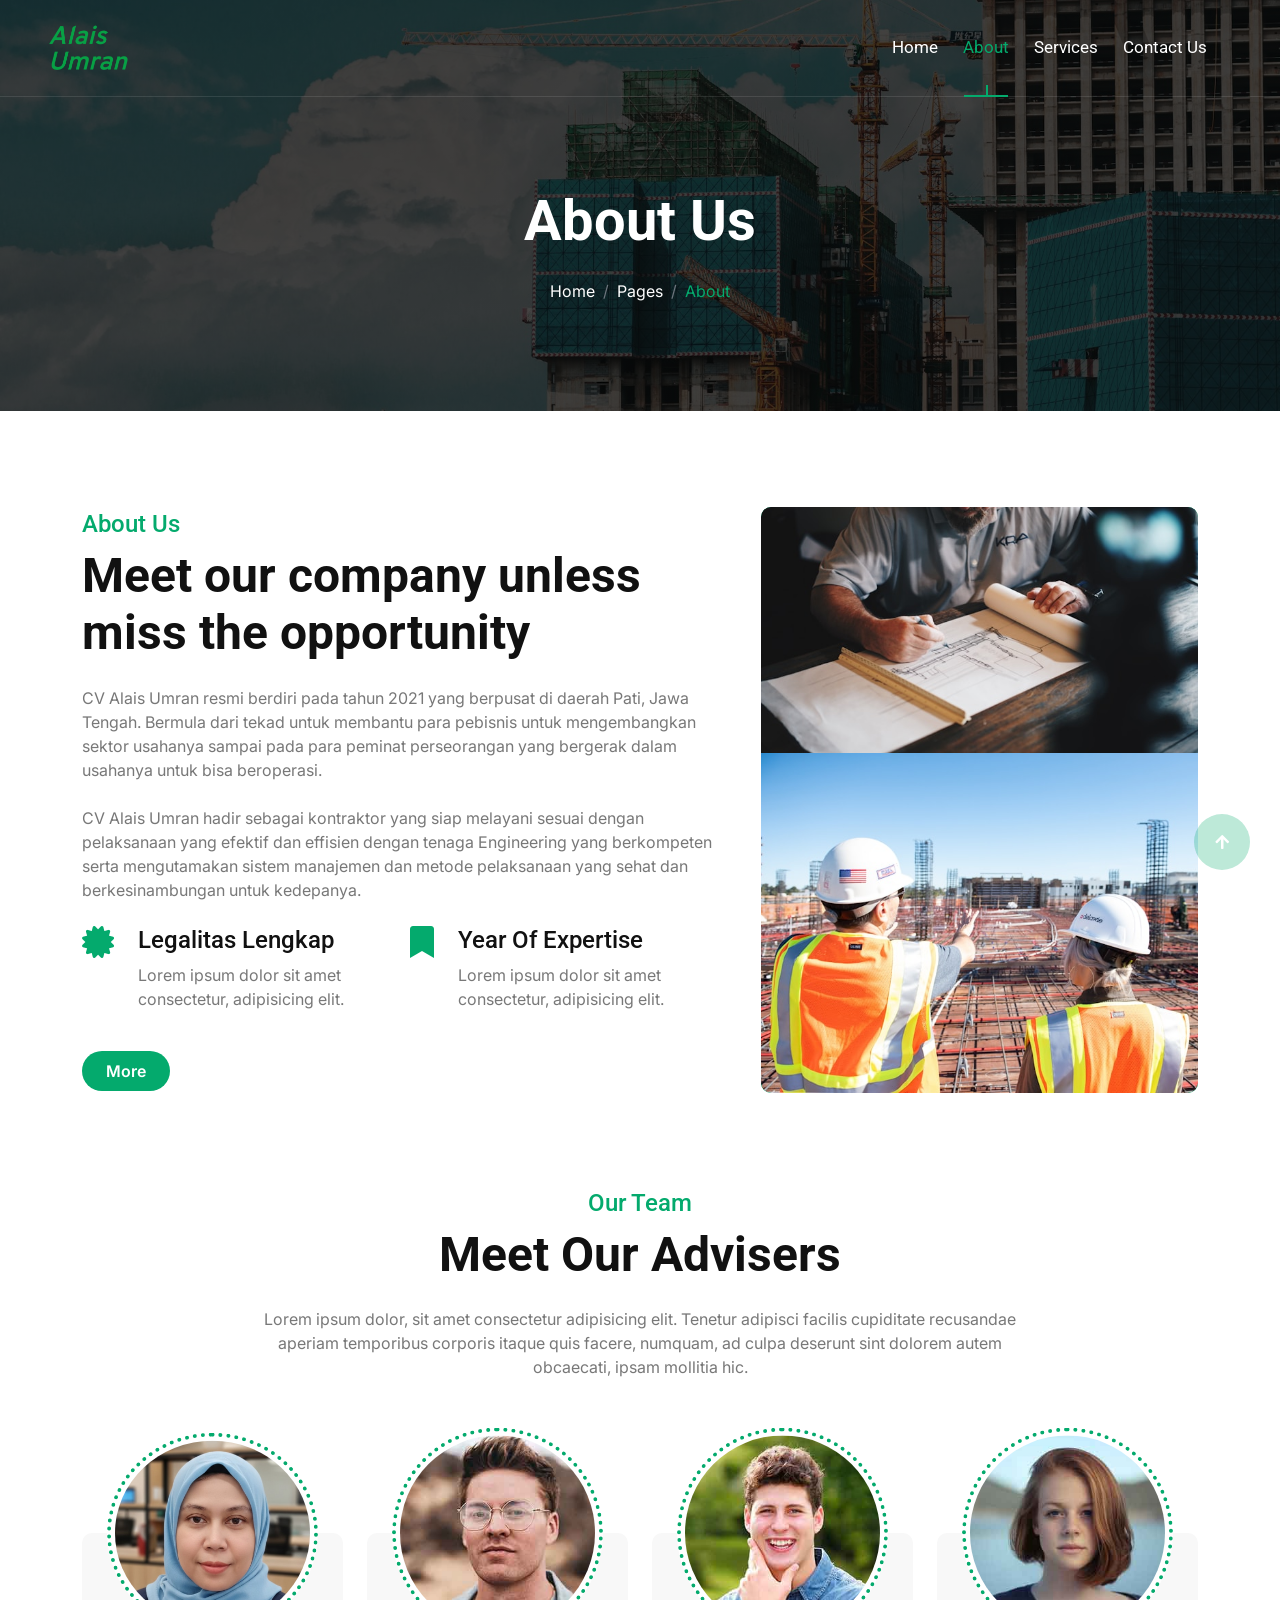
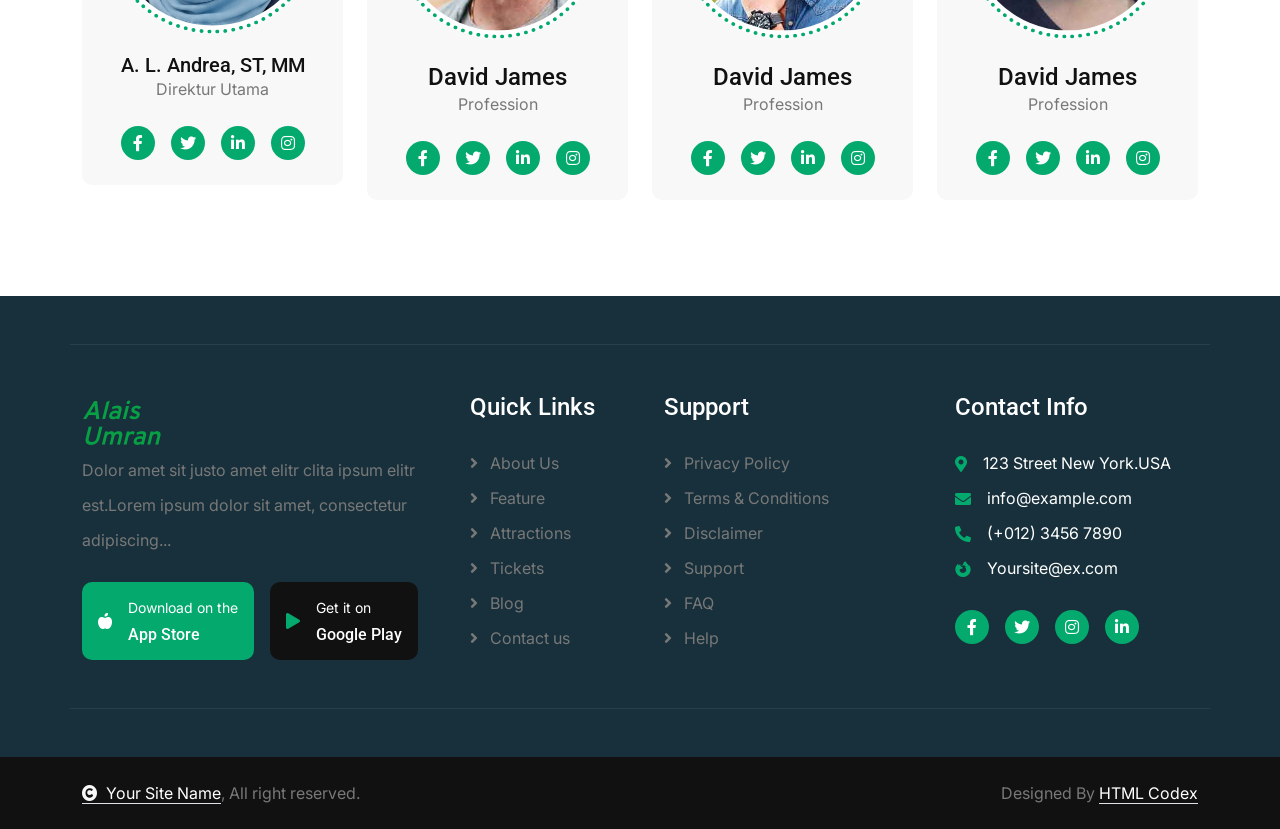
<file: about.html>
<!DOCTYPE html>
<html lang="en">

    <head>
        <meta charset="utf-8">
        <title>CV. Alais Umran</title>
        <meta content="width=device-width, initial-scale=1.0" name="viewport">
        <meta content="" name="keywords">
        <meta content="" name="description">

        <!-- Google Web Fonts -->
        <link rel="preconnect" href="https://fonts.googleapis.com">
        <link rel="preconnect" href="https://fonts.gstatic.com" crossorigin>
        <link href="https://fonts.googleapis.com/css2?family=Inter:wght@100..900&family=Roboto:wght@400;500;700;900&display=swap" rel="stylesheet"> 

        <!-- Icon Font Stylesheet -->
        <link rel="stylesheet" href="https://use.fontawesome.com/releases/v5.15.4/css/all.css"/>
        <link href="https://cdn.jsdelivr.net/npm/bootstrap-icons@1.4.1/font/bootstrap-icons.css" rel="stylesheet">

        <!-- Libraries Stylesheet -->
        <link href="lib/animate/animate.min.css" rel="stylesheet">
        <link href="lib/lightbox/css/lightbox.min.css" rel="stylesheet">
        <link href="lib/owlcarousel/assets/owl.carousel.min.css" rel="stylesheet">


        <!-- Customized Bootstrap Stylesheet -->
        <link href="css/alais.min.css" rel="stylesheet">

        <!-- Template Stylesheet -->
        <link href="css/style.css" rel="stylesheet">
    </head>

    <body>

        <!-- Spinner Start -->
        <div id="spinner" class="show bg-white position-fixed translate-middle w-100 vh-100 top-50 start-50 d-flex align-items-center justify-content-center">
            <div class="spinner-border text-primary" style="width: 3rem; height: 3rem;" role="status">
                <span class="sr-only">Loading...</span>
            </div>
        </div>
        <!-- Spinner End -->

        <!-- Topbar Start -->
        <div class="container-fluid topbar bg-light px-5 d-none d-lg-block">
            <div class="row gx-0 align-items-center">
                <!-- <div class="col-lg-8 text-center text-lg-start mb-2 mb-lg-0">
                    <div class="d-flex flex-wrap">
                        <a href="#" class="text-muted small me-4"><i class="fas fa-map-marker-alt text-primary me-2"></i>Find A Location</a>
                        <a href="tel:+01234567890" class="text-muted small me-4"><i class="fas fa-phone-alt text-primary me-2"></i>+01234567890</a>
                        <a href="mailto:example@gmail.com" class="text-muted small me-0"><i class="fas fa-envelope text-primary me-2"></i>Example@gmail.com</a>
                    </div>
                </div>
                <div class="col-lg-4 text-center text-lg-end">
                    <div class="d-inline-flex align-items-center" style="height: 45px;">
                        <a href="#"><small class="me-3 text-dark"><i class="fa fa-user text-primary me-2"></i>Register</small></a>
                        <a href="#"><small class="me-3 text-dark"><i class="fa fa-sign-in-alt text-primary me-2"></i>Login</small></a>
                        <div class="dropdown">
                            <a href="#" class="dropdown-toggle text-dark" data-bs-toggle="dropdown"><small><i class="fa fa-home text-primary me-2"></i> My Dashboard</small></a>
                            <div class="dropdown-menu rounded">
                                <a href="#" class="dropdown-item"><i class="fas fa-user-alt me-2"></i> My Profile</a>
                                <a href="#" class="dropdown-item"><i class="fas fa-comment-alt me-2"></i> Inbox</a>
                                <a href="#" class="dropdown-item"><i class="fas fa-bell me-2"></i> Notifications</a>
                                <a href="#" class="dropdown-item"><i class="fas fa-cog me-2"></i> Account Settings</a>
                                <a href="#" class="dropdown-item"><i class="fas fa-power-off me-2"></i> Log Out</a>
                            </div>
                        </div>
                    </div>
                </div> -->
            </div>
        </div>
        <!-- Topbar End -->

        <!-- Navbar & Hero Start -->
        <div class="container-fluid position-relative p-0">
            <nav class="navbar navbar-expand-lg navbar-light px-4 px-lg-5 py-3 py-lg-0">
                <a href="" class="navbar-brand p-0">
                    <!-- <h1 class="text-primary"><i class="fas fa-search-dollar me-3"></i>Stocker</h1> -->
                    <img src="img/alais.png" alt="Logo">
                </a>
                <button class="navbar-toggler" type="button" data-bs-toggle="collapse" data-bs-target="#navbarCollapse">
                    <span class="fa fa-bars"></span>
                </button>
                <div class="collapse navbar-collapse" id="navbarCollapse">
                    <div class="navbar-nav ms-auto py-0">
                        <a href="index.html" class="nav-item nav-link">Home</a>
                        <a href="about.html" class="nav-item nav-link active">About</a>
                        <a href="service.html" class="nav-item nav-link">Services</a>
                        <!-- <div class="nav-item dropdown">
                            <a href="#" class="nav-link" data-bs-toggle="dropdown">
                                <span class="dropdown-toggle">Pages</span>
                            </a>
                            <div class="dropdown-menu m-0">
                                <a href="blog.html" class="dropdown-item">Blog</a>
                                <a href="team.html" class="dropdown-item">Our team</a>
                                <a href="404.html" class="dropdown-item">404 Page</a>
                            </div>
                        </div> -->
                        <a href="contact.html" class="nav-item nav-link">Contact Us</a>
                    </div>
                    <!-- <a href="https://htmlcodex.com/downloading/?item=3447" class="btn btn-primary rounded-pill py-2 px-4 my-3 my-lg-0 flex-shrink-0">Buy Pro Version</a> -->
                </div>
            </nav>

            <!-- Header Start -->
            <div class="container-fluid bg-breadcrumb">
                <div class="container text-center py-5" style="max-width: 900px;">
                    <h4 class="text-white display-4 mb-4 wow fadeInDown" data-wow-delay="0.1s">About Us</h4>
                    <ol class="breadcrumb d-flex justify-content-center mb-0 wow fadeInDown" data-wow-delay="0.3s">
                        <li class="breadcrumb-item"><a href="index.html">Home</a></li>
                        <li class="breadcrumb-item"><a href="#">Pages</a></li>
                        <li class="breadcrumb-item active text-primary">About</li>
                    </ol>    
                </div>
            </div>
            <!-- Header End -->
        </div>
        <!-- Navbar & Hero End -->


        <!-- Abvout Start -->
        <div class="container-fluid about py-5">
            <div class="container py-5">
                <div class="row g-5 align-items-center">
                    <div class="col-xl-7 wow fadeInLeft" data-wow-delay="0.2s">
                        <div>
                            <h4 class="text-primary">About Us</h4>
                            <h1 class="display-5 mb-4">Meet our company unless miss the opportunity</h1>
                            <p class="mb-4">CV Alais Umran resmi berdiri pada tahun 2021 yang berpusat di daerah Pati, Jawa Tengah.
                                Bermula dari tekad untuk membantu para pebisnis untuk mengembangkan sektor
                                usahanya sampai pada para peminat perseorangan yang bergerak dalam usahanya untuk bisa beroperasi.<br><br>
                                CV Alais Umran hadir sebagai kontraktor yang siap melayani sesuai dengan pelaksanaan yang efektif dan effisien
                                dengan tenaga Engineering yang berkompeten serta mengutamakan sistem manajemen 
                                dan metode pelaksanaan yang sehat dan berkesinambungan untuk kedepanya.<br>
                            </p>
                            <div class="row g-4">
                                <div class="col-md-6 col-lg-6 col-xl-6">
                                    <div class="d-flex">
                                        <div><i class="fas fa-certificate fa-2x text-primary"></i></div>
                                        <div class="ms-4">
                                            <h4>Legalitas Lengkap</h4>
                                            <p>Lorem ipsum dolor sit amet consectetur, adipisicing elit.</p>
                                        </div>
                                    </div>
                                </div>
                                <div class="col-md-6 col-lg-6 col-xl-6">
                                    <div class="d-flex">
                                        <div><i class="fas fa-bookmark fa-2x text-primary"></i></div>
                                        <div class="ms-4">
                                            <h4>Year Of Expertise</h4>
                                            <p>Lorem ipsum dolor sit amet consectetur, adipisicing elit.</p>
                                        </div>
                                    </div>
                                </div>
                                <div class="col-sm-6">
                                    <a href="about.html" class="btn btn-primary rounded-pill py-2 px-4 flex-shrink-0">More</a>
                                </div>
                                <!-- <div class="col-sm-6">
                                    <div class="d-flex">
                                        <i class="fas fa-phone-alt fa-2x text-primary me-4"></i>
                                        <div>
                                            <h4>Call Us</h4>
                                            <p class="mb-0 fs-5" style="letter-spacing: 1px;">+01234567890</p>
                                        </div>
                                    </div>
                                </div> -->
                            </div>
                        </div>
                    </div>
                    <div class="col-xl-5 wow fadeInRight" data-wow-delay="0.2s">
                        <div class="bg-primary rounded position-relative overflow-hidden">
                            <div class="rounded-top">
                                <img src="img/daniel.jpg" class="img-fluid w-100" alt="">
                            </div>
                            <div class="rounded-bottom">
                                <img src="img/about-joe.jpg" class="img-fluid rounded-bottom w-100" alt="">
                            </div>
                        </div>
                    </div>
                </div>
            </div>
        </div>
        <!-- About End -->

        <!-- Team Start -->
        <div class="container-fluid team pb-5">
            <div class="container pb-5">
                <div class="text-center mx-auto pb-5 wow fadeInUp" data-wow-delay="0.2s" style="max-width: 800px;">
                    <h4 class="text-primary">Our Team</h4>
                    <h1 class="display-5 mb-4">Meet Our Advisers</h1>
                    <p class="mb-0">Lorem ipsum dolor, sit amet consectetur adipisicing elit. Tenetur adipisci facilis cupiditate recusandae aperiam temporibus corporis itaque quis facere, numquam, ad culpa deserunt sint dolorem autem obcaecati, ipsam mollitia hic.
                    </p>
                </div>
                <div class="row g-4">
                    <div class="col-md-6 col-lg-6 col-xl-3 wow fadeInUp" data-wow-delay="0.2s">
                        <div class="team-item">
                            <div class="team-img">
                                <img src="img/team-1-rev.jpg" class="img-fluid" alt="">
                            </div>
                            <div class="team-title">
                                <h5 class="mb-0">A. L. Andrea, ST, MM</h5>
                                <p class="mb-0">Direktur Utama</p>
                            </div>
                            <div class="team-icon">
                                <a class="btn btn-primary btn-sm-square rounded-circle me-3" href=""><i class="fab fa-facebook-f"></i></a>
                                <a class="btn btn-primary btn-sm-square rounded-circle me-3" href=""><i class="fab fa-twitter"></i></a>
                                <a class="btn btn-primary btn-sm-square rounded-circle me-3" href=""><i class="fab fa-linkedin-in"></i></a>
                                <a class="btn btn-primary btn-sm-square rounded-circle me-0" href=""><i class="fab fa-instagram"></i></a>
                            </div>
                        </div>
                    </div>
                    <div class="col-md-6 col-lg-6 col-xl-3 wow fadeInUp" data-wow-delay="0.4s">
                        <div class="team-item">
                            <div class="team-img">
                                <img src="img/team-2.jpg" class="img-fluid" alt="">
                            </div>
                            <div class="team-title">
                                <h4 class="mb-0">David James</h4>
                                <p class="mb-0">Profession</p>
                            </div>
                            <div class="team-icon">
                                <a class="btn btn-primary btn-sm-square rounded-circle me-3" href=""><i class="fab fa-facebook-f"></i></a>
                                <a class="btn btn-primary btn-sm-square rounded-circle me-3" href=""><i class="fab fa-twitter"></i></a>
                                <a class="btn btn-primary btn-sm-square rounded-circle me-3" href=""><i class="fab fa-linkedin-in"></i></a>
                                <a class="btn btn-primary btn-sm-square rounded-circle me-0" href=""><i class="fab fa-instagram"></i></a>
                            </div>
                        </div>
                    </div>
                    <div class="col-md-6 col-lg-6 col-xl-3 wow fadeInUp" data-wow-delay="0.6s">
                        <div class="team-item">
                            <div class="team-img">
                                <img src="img/team-3.jpg" class="img-fluid" alt="">
                            </div>
                            <div class="team-title">
                                <h4 class="mb-0">David James</h4>
                                <p class="mb-0">Profession</p>
                            </div>
                            <div class="team-icon">
                                <a class="btn btn-primary btn-sm-square rounded-circle me-3" href=""><i class="fab fa-facebook-f"></i></a>
                                <a class="btn btn-primary btn-sm-square rounded-circle me-3" href=""><i class="fab fa-twitter"></i></a>
                                <a class="btn btn-primary btn-sm-square rounded-circle me-3" href=""><i class="fab fa-linkedin-in"></i></a>
                                <a class="btn btn-primary btn-sm-square rounded-circle me-0" href=""><i class="fab fa-instagram"></i></a>
                            </div>
                        </div>
                    </div>
                    <div class="col-md-6 col-lg-6 col-xl-3 wow fadeInUp" data-wow-delay="0.8s">
                        <div class="team-item">
                            <div class="team-img">
                                <img src="img/team-4.jpg" class="img-fluid" alt="">
                            </div>
                            <div class="team-title">
                                <h4 class="mb-0">David James</h4>
                                <p class="mb-0">Profession</p>
                            </div>
                            <div class="team-icon">
                                <a class="btn btn-primary btn-sm-square rounded-circle me-3" href=""><i class="fab fa-facebook-f"></i></a>
                                <a class="btn btn-primary btn-sm-square rounded-circle me-3" href=""><i class="fab fa-twitter"></i></a>
                                <a class="btn btn-primary btn-sm-square rounded-circle me-3" href=""><i class="fab fa-linkedin-in"></i></a>
                                <a class="btn btn-primary btn-sm-square rounded-circle me-0" href=""><i class="fab fa-instagram"></i></a>
                            </div>
                        </div>
                    </div>
                </div>
            </div>
        </div>
        <!-- Team End -->

        <!-- Footer Start -->
        <div class="container-fluid footer py-5 wow fadeIn" data-wow-delay="0.2s">
            <div class="container py-5 border-start-0 border-end-0" style="border: 1px solid; border-color: rgb(255, 255, 255, 0.08);">
                <div class="row g-5">
                    <div class="col-md-6 col-lg-6 col-xl-4">
                        <div class="footer-item">
                            <a href="index.html" class="p-0">
                                <img src="img/alais.png" class="img-fluid" style="width: 80px; height: 60px;" alt="Logo">
                            </a>
                            <p class="mb-4">Dolor amet sit justo amet elitr clita ipsum elitr est.Lorem ipsum dolor sit amet, consectetur adipiscing...</p>
                            <div class="d-flex">
                                <a href="#" class="bg-primary d-flex rounded align-items-center py-2 px-3 me-2">
                                    <i class="fas fa-apple-alt text-white"></i>
                                    <div class="ms-3">
                                        <small class="text-white">Download on the</small>
                                        <h6 class="text-white">App Store</h6>
                                    </div>
                                </a>
                                <a href="#" class="bg-dark d-flex rounded align-items-center py-2 px-3 ms-2">
                                    <i class="fas fa-play text-primary"></i>
                                    <div class="ms-3">
                                        <small class="text-white">Get it on</small>
                                        <h6 class="text-white">Google Play</h6>
                                    </div>
                                </a>
                            </div>
                        </div>
                    </div>
                    <div class="col-md-6 col-lg-6 col-xl-2">
                        <div class="footer-item">
                            <h4 class="text-white mb-4">Quick Links</h4>
                            <a href="#"><i class="fas fa-angle-right me-2"></i> About Us</a>
                            <a href="#"><i class="fas fa-angle-right me-2"></i> Feature</a>
                            <a href="#"><i class="fas fa-angle-right me-2"></i> Attractions</a>
                            <a href="#"><i class="fas fa-angle-right me-2"></i> Tickets</a>
                            <a href="#"><i class="fas fa-angle-right me-2"></i> Blog</a>
                            <a href="#"><i class="fas fa-angle-right me-2"></i> Contact us</a>
                        </div>
                    </div>
                    <div class="col-md-6 col-lg-6 col-xl-3">
                        <div class="footer-item">
                            <h4 class="text-white mb-4">Support</h4>
                            <a href="#"><i class="fas fa-angle-right me-2"></i> Privacy Policy</a>
                            <a href="#"><i class="fas fa-angle-right me-2"></i> Terms & Conditions</a>
                            <a href="#"><i class="fas fa-angle-right me-2"></i> Disclaimer</a>
                            <a href="#"><i class="fas fa-angle-right me-2"></i> Support</a>
                            <a href="#"><i class="fas fa-angle-right me-2"></i> FAQ</a>
                            <a href="#"><i class="fas fa-angle-right me-2"></i> Help</a>
                        </div>
                    </div>
                    <div class="col-md-6 col-lg-6 col-xl-3">
                        <div class="footer-item">
                            <h4 class="text-white mb-4">Contact Info</h4>
                            <div class="d-flex align-items-center">
                                <i class="fas fa-map-marker-alt text-primary me-3"></i>
                                <p class="text-white mb-0">123 Street New York.USA</p>
                            </div>
                            <div class="d-flex align-items-center">
                                <i class="fas fa-envelope text-primary me-3"></i>
                                <p class="text-white mb-0">info@example.com</p>
                            </div>
                            <div class="d-flex align-items-center">
                                <i class="fa fa-phone-alt text-primary me-3"></i>
                                <p class="text-white mb-0">(+012) 3456 7890</p>
                            </div>
                            <div class="d-flex align-items-center mb-4">
                                <i class="fab fa-firefox-browser text-primary me-3"></i>
                                <p class="text-white mb-0">Yoursite@ex.com</p>
                            </div>
                            <div class="d-flex">
                                <a class="btn btn-primary btn-sm-square rounded-circle me-3" href="#"><i class="fab fa-facebook-f text-white"></i></a>
                                <a class="btn btn-primary btn-sm-square rounded-circle me-3" href="#"><i class="fab fa-twitter text-white"></i></a>
                                <a class="btn btn-primary btn-sm-square rounded-circle me-3" href="#"><i class="fab fa-instagram text-white"></i></a>
                                <a class="btn btn-primary btn-sm-square rounded-circle me-0" href="#"><i class="fab fa-linkedin-in text-white"></i></a>
                            </div>
                        </div>
                    </div>
                </div>
            </div>
        </div>
        <!-- Footer End -->
        
        <!-- Copyright Start -->
        <div class="container-fluid copyright py-4">
            <div class="container">
                <div class="row g-4 align-items-center">
                    <div class="col-md-6 text-center text-md-start mb-md-0">
                        <span class="text-body"><a href="#" class="border-bottom text-white"><i class="fas fa-copyright text-light me-2"></i>Your Site Name</a>, All right reserved.</span>
                    </div>
                    <div class="col-md-6 text-center text-md-end text-body">
                        <!--/*** The author’s attribution link must remain intact in the template. ***/-->
                        <!--/*** If you wish to remove this credit link, please purchase the Pro Version . ***/-->
                        Designed By <a class="border-bottom text-white" href="https://htmlcodex.com">HTML Codex</a>
                    </div>
                </div>
            </div>
        </div>
        <!-- Copyright End -->


        <!-- Back to Top -->
        <a href="#" class="btn btn-primary btn-lg-square rounded-circle back-to-top"><i class="fa fa-arrow-up"></i></a>   

        
        <!-- JavaScript Libraries -->
        <script src="https://ajax.googleapis.com/ajax/libs/jquery/3.6.4/jquery.min.js"></script>
        <script src="https://cdn.jsdelivr.net/npm/bootstrap@5.0.0/dist/js/bootstrap.bundle.min.js"></script>
        <script src="lib/wow/wow.min.js"></script>
        <script src="lib/easing/easing.min.js"></script>
        <script src="lib/waypoints/waypoints.min.js"></script>
        <script src="lib/counterup/counterup.min.js"></script>
        <script src="lib/lightbox/js/lightbox.min.js"></script>
        <script src="lib/owlcarousel/owl.carousel.min.js"></script>
        

        <!-- Template Javascript -->
        <script src="js/main.js"></script>
    </body>

</html>
</file>
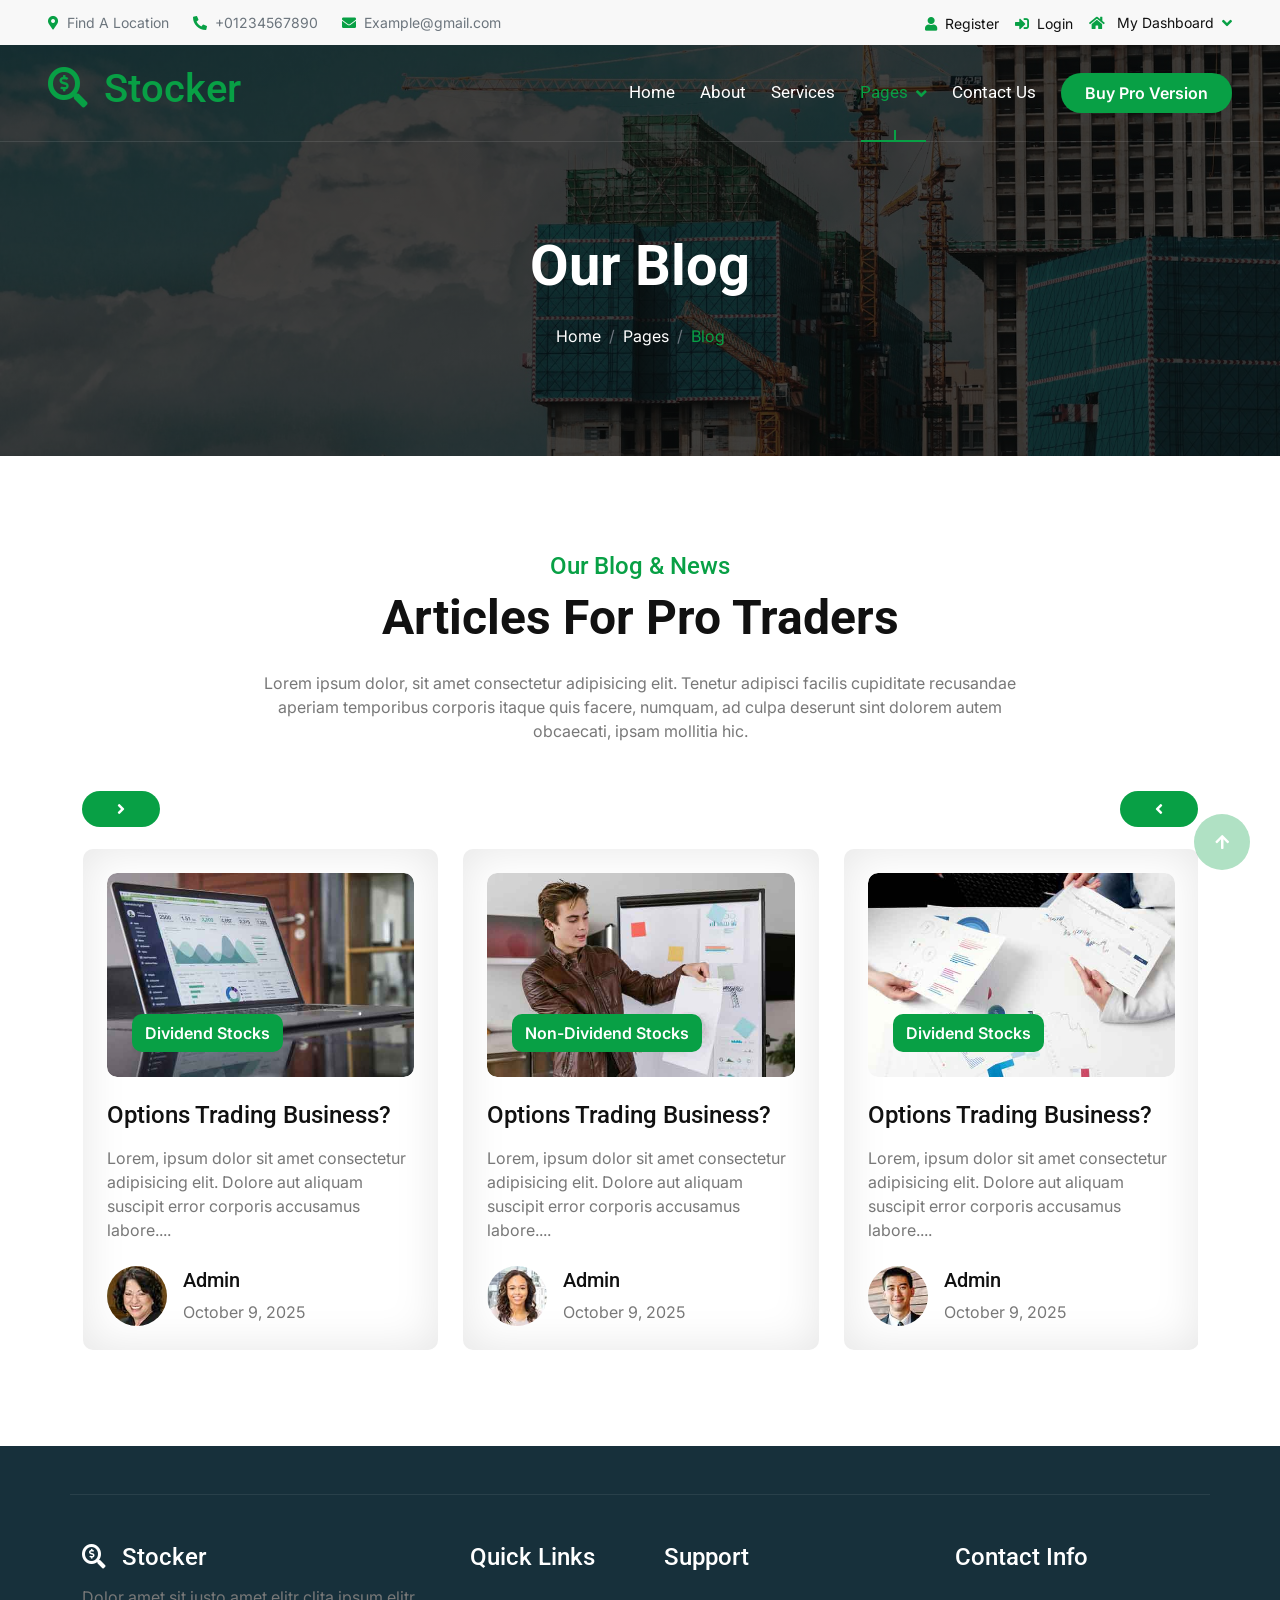
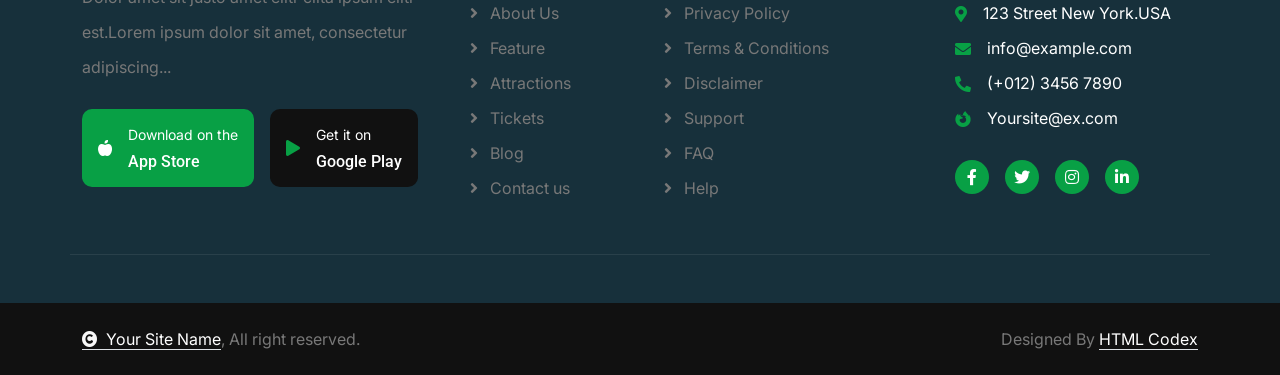
<file: blog.html>
<!DOCTYPE html>
<html lang="en">

    <head>
        <meta charset="utf-8">
        <title>Stocker - Stock Market Website Template</title>
        <meta content="width=device-width, initial-scale=1.0" name="viewport">
        <meta content="" name="keywords">
        <meta content="" name="description">

        <!-- Google Web Fonts -->
        <link rel="preconnect" href="https://fonts.googleapis.com">
        <link rel="preconnect" href="https://fonts.gstatic.com" crossorigin>
        <link href="https://fonts.googleapis.com/css2?family=Inter:wght@100..900&family=Roboto:wght@400;500;700;900&display=swap" rel="stylesheet"> 

        <!-- Icon Font Stylesheet -->
        <link rel="stylesheet" href="https://use.fontawesome.com/releases/v5.15.4/css/all.css"/>
        <link href="https://cdn.jsdelivr.net/npm/bootstrap-icons@1.4.1/font/bootstrap-icons.css" rel="stylesheet">

        <!-- Libraries Stylesheet -->
        <link href="lib/animate/animate.min.css" rel="stylesheet">
        <link href="lib/lightbox/css/lightbox.min.css" rel="stylesheet">
        <link href="lib/owlcarousel/assets/owl.carousel.min.css" rel="stylesheet">


        <!-- Customized Bootstrap Stylesheet -->
        <link href="css/bootstrap.min.css" rel="stylesheet">

        <!-- Template Stylesheet -->
        <link href="css/style.css" rel="stylesheet">
    </head>

    <body>

        <!-- Spinner Start -->
        <div id="spinner" class="show bg-white position-fixed translate-middle w-100 vh-100 top-50 start-50 d-flex align-items-center justify-content-center">
            <div class="spinner-border text-primary" style="width: 3rem; height: 3rem;" role="status">
                <span class="sr-only">Loading...</span>
            </div>
        </div>
        <!-- Spinner End -->

        <!-- Topbar Start -->
        <div class="container-fluid topbar bg-light px-5 d-none d-lg-block">
            <div class="row gx-0 align-items-center">
                <div class="col-lg-8 text-center text-lg-start mb-2 mb-lg-0">
                    <div class="d-flex flex-wrap">
                        <a href="#" class="text-muted small me-4"><i class="fas fa-map-marker-alt text-primary me-2"></i>Find A Location</a>
                        <a href="tel:+01234567890" class="text-muted small me-4"><i class="fas fa-phone-alt text-primary me-2"></i>+01234567890</a>
                        <a href="mailto:example@gmail.com" class="text-muted small me-0"><i class="fas fa-envelope text-primary me-2"></i>Example@gmail.com</a>
                    </div>
                </div>
                <div class="col-lg-4 text-center text-lg-end">
                    <div class="d-inline-flex align-items-center" style="height: 45px;">
                        <a href="#"><small class="me-3 text-dark"><i class="fa fa-user text-primary me-2"></i>Register</small></a>
                        <a href="#"><small class="me-3 text-dark"><i class="fa fa-sign-in-alt text-primary me-2"></i>Login</small></a>
                        <div class="dropdown">
                            <a href="#" class="dropdown-toggle text-dark" data-bs-toggle="dropdown"><small><i class="fa fa-home text-primary me-2"></i> My Dashboard</small></a>
                            <div class="dropdown-menu rounded">
                                <a href="#" class="dropdown-item"><i class="fas fa-user-alt me-2"></i> My Profile</a>
                                <a href="#" class="dropdown-item"><i class="fas fa-comment-alt me-2"></i> Inbox</a>
                                <a href="#" class="dropdown-item"><i class="fas fa-bell me-2"></i> Notifications</a>
                                <a href="#" class="dropdown-item"><i class="fas fa-cog me-2"></i> Account Settings</a>
                                <a href="#" class="dropdown-item"><i class="fas fa-power-off me-2"></i> Log Out</a>
                            </div>
                        </div>
                    </div>
                </div>
            </div>
        </div>
        <!-- Topbar End -->

        <!-- Navbar & Hero Start -->
        <div class="container-fluid position-relative p-0">
            <nav class="navbar navbar-expand-lg navbar-light px-4 px-lg-5 py-3 py-lg-0">
                <a href="" class="navbar-brand p-0">
                    <h1 class="text-primary"><i class="fas fa-search-dollar me-3"></i>Stocker</h1>
                    <!-- <img src="img/logo.png" alt="Logo"> -->
                </a>
                <button class="navbar-toggler" type="button" data-bs-toggle="collapse" data-bs-target="#navbarCollapse">
                    <span class="fa fa-bars"></span>
                </button>
                <div class="collapse navbar-collapse" id="navbarCollapse">
                    <div class="navbar-nav ms-auto py-0">
                        <a href="index.html" class="nav-item nav-link">Home</a>
                        <a href="about.html" class="nav-item nav-link">About</a>
                        <a href="service.html" class="nav-item nav-link">Services</a>
                        <div class="nav-item dropdown">
                            <a href="#" class="nav-link active" data-bs-toggle="dropdown">
                                <span class="dropdown-toggle">Pages</span>
                            </a>
                            <div class="dropdown-menu m-0">
                                <a href="blog.html" class="dropdown-item active">Blog</a>
                                <a href="team.html" class="dropdown-item">Our team</a>
                                <a href="404.html" class="dropdown-item">404 Page</a>
                            </div>
                        </div>
                        <a href="contact.html" class="nav-item nav-link">Contact Us</a>
                    </div>
                    <a href="https://htmlcodex.com/downloading/?item=3447" class="btn btn-primary rounded-pill py-2 px-4 my-3 my-lg-0 flex-shrink-0">Buy Pro Version</a>
                </div>
            </nav>

            <!-- Header Start -->
            <div class="container-fluid bg-breadcrumb">
                <div class="container text-center py-5" style="max-width: 900px;">
                    <h4 class="text-white display-4 mb-4 wow fadeInDown" data-wow-delay="0.1s">Our Blog</h4>
                    <ol class="breadcrumb d-flex justify-content-center mb-0 wow fadeInDown" data-wow-delay="0.3s">
                        <li class="breadcrumb-item"><a href="index.html">Home</a></li>
                        <li class="breadcrumb-item"><a href="#">Pages</a></li>
                        <li class="breadcrumb-item active text-primary">Blog</li>
                    </ol>    
                </div>
            </div>
            <!-- Header End -->
        </div>
        <!-- Navbar & Hero End -->


        <!-- Blog Start -->
        <div class="container-fluid blog py-5">
            <div class="container py-5">
                <div class="text-center mx-auto pb-5 wow fadeInUp" data-wow-delay="0.2s" style="max-width: 800px;">
                    <h4 class="text-primary">Our Blog & News</h4>
                    <h1 class="display-5 mb-4">Articles For Pro Traders</h1>
                    <p class="mb-0">Lorem ipsum dolor, sit amet consectetur adipisicing elit. Tenetur adipisci facilis cupiditate recusandae aperiam temporibus corporis itaque quis facere, numquam, ad culpa deserunt sint dolorem autem obcaecati, ipsam mollitia hic.
                    </p>
                </div>
                <div class="owl-carousel blog-carousel wow fadeInUp" data-wow-delay="0.2s">
                    <div class="blog-item p-4">
                        <div class="blog-img mb-4">
                            <img src="img/service-1.jpg" class="img-fluid w-100 rounded" alt="">
                            <div class="blog-title">
                                <a href="#" class="btn">Dividend Stocks</a>
                            </div>
                        </div>
                        <a href="#" class="h4 d-inline-block mb-3">Options Trading Business?</a>
                        <p class="mb-4">Lorem, ipsum dolor sit amet consectetur adipisicing elit. Dolore aut aliquam suscipit error corporis accusamus labore....
                        </p>
                        <div class="d-flex align-items-center">
                            <img src="img/testimonial-1.jpg" class="img-fluid rounded-circle" style="width: 60px; height: 60px;" alt="">
                            <div class="ms-3">
                                <h5>Admin</h5>
                                <p class="mb-0">October 9, 2025</p>
                            </div>
                        </div>
                    </div>
                    <div class="blog-item p-4">
                        <div class="blog-img mb-4">
                            <img src="img/service-2.jpg" class="img-fluid w-100 rounded" alt="">
                            <div class="blog-title">
                                <a href="#" class="btn">Non-Dividend Stocks</a>
                            </div>
                        </div>
                        <a href="#" class="h4 d-inline-block mb-3">Options Trading Business?</a>
                        <p class="mb-4">Lorem, ipsum dolor sit amet consectetur adipisicing elit. Dolore aut aliquam suscipit error corporis accusamus labore....
                        </p>
                        <div class="d-flex align-items-center">
                            <img src="img/testimonial-2.jpg" class="img-fluid rounded-circle" style="width: 60px; height: 60px;" alt="">
                            <div class="ms-3">
                                <h5>Admin</h5>
                                <p class="mb-0">October 9, 2025</p>
                            </div>
                        </div>
                    </div>
                    <div class="blog-item p-4">
                        <div class="blog-img mb-4">
                            <img src="img/service-3.jpg" class="img-fluid w-100 rounded" alt="">
                            <div class="blog-title">
                                <a href="#" class="btn">Dividend Stocks</a>
                            </div>
                        </div>
                        <a href="#" class="h4 d-inline-block mb-3">Options Trading Business?</a>
                        <p class="mb-4">Lorem, ipsum dolor sit amet consectetur adipisicing elit. Dolore aut aliquam suscipit error corporis accusamus labore....
                        </p>
                        <div class="d-flex align-items-center">
                            <img src="img/testimonial-3.jpg" class="img-fluid rounded-circle" style="width: 60px; height: 60px;" alt="">
                            <div class="ms-3">
                                <h5>Admin</h5>
                                <p class="mb-0">October 9, 2025</p>
                            </div>
                        </div>
                    </div>
                    <div class="blog-item p-4">
                        <div class="blog-img mb-4">
                            <img src="img/service-4.jpg" class="img-fluid w-100 rounded" alt="">
                            <div class="blog-title">
                                <a href="#" class="btn">Non-Dividend Stocks</a>
                            </div>
                        </div>
                        <a href="#" class="h4 d-inline-block mb-3">Options Trading Business?</a>
                        <p class="mb-4">Lorem, ipsum dolor sit amet consectetur adipisicing elit. Dolore aut aliquam suscipit error corporis accusamus labore....
                        </p>
                        <div class="d-flex align-items-center">
                            <img src="img/testimonial-1.jpg" class="img-fluid rounded-circle" style="width: 60px; height: 60px;" alt="">
                            <div class="ms-3">
                                <h5>Admin</h5>
                                <p class="mb-0">October 9, 2025</p>
                            </div>
                        </div>
                    </div>
                </div>
            </div>
        </div>
        <!-- Blog End -->

        <!-- Footer Start -->
        <div class="container-fluid footer py-5 wow fadeIn" data-wow-delay="0.2s">
            <div class="container py-5 border-start-0 border-end-0" style="border: 1px solid; border-color: rgb(255, 255, 255, 0.08);">
                <div class="row g-5">
                    <div class="col-md-6 col-lg-6 col-xl-4">
                        <div class="footer-item">
                            <a href="index.html" class="p-0">
                                <h4 class="text-white"><i class="fas fa-search-dollar me-3"></i>Stocker</h4>
                                <!-- <img src="img/logo.png" alt="Logo"> -->
                            </a>
                            <p class="mb-4">Dolor amet sit justo amet elitr clita ipsum elitr est.Lorem ipsum dolor sit amet, consectetur adipiscing...</p>
                            <div class="d-flex">
                                <a href="#" class="bg-primary d-flex rounded align-items-center py-2 px-3 me-2">
                                    <i class="fas fa-apple-alt text-white"></i>
                                    <div class="ms-3">
                                        <small class="text-white">Download on the</small>
                                        <h6 class="text-white">App Store</h6>
                                    </div>
                                </a>
                                <a href="#" class="bg-dark d-flex rounded align-items-center py-2 px-3 ms-2">
                                    <i class="fas fa-play text-primary"></i>
                                    <div class="ms-3">
                                        <small class="text-white">Get it on</small>
                                        <h6 class="text-white">Google Play</h6>
                                    </div>
                                </a>
                            </div>
                        </div>
                    </div>
                    <div class="col-md-6 col-lg-6 col-xl-2">
                        <div class="footer-item">
                            <h4 class="text-white mb-4">Quick Links</h4>
                            <a href="#"><i class="fas fa-angle-right me-2"></i> About Us</a>
                            <a href="#"><i class="fas fa-angle-right me-2"></i> Feature</a>
                            <a href="#"><i class="fas fa-angle-right me-2"></i> Attractions</a>
                            <a href="#"><i class="fas fa-angle-right me-2"></i> Tickets</a>
                            <a href="#"><i class="fas fa-angle-right me-2"></i> Blog</a>
                            <a href="#"><i class="fas fa-angle-right me-2"></i> Contact us</a>
                        </div>
                    </div>
                    <div class="col-md-6 col-lg-6 col-xl-3">
                        <div class="footer-item">
                            <h4 class="text-white mb-4">Support</h4>
                            <a href="#"><i class="fas fa-angle-right me-2"></i> Privacy Policy</a>
                            <a href="#"><i class="fas fa-angle-right me-2"></i> Terms & Conditions</a>
                            <a href="#"><i class="fas fa-angle-right me-2"></i> Disclaimer</a>
                            <a href="#"><i class="fas fa-angle-right me-2"></i> Support</a>
                            <a href="#"><i class="fas fa-angle-right me-2"></i> FAQ</a>
                            <a href="#"><i class="fas fa-angle-right me-2"></i> Help</a>
                        </div>
                    </div>
                    <div class="col-md-6 col-lg-6 col-xl-3">
                        <div class="footer-item">
                            <h4 class="text-white mb-4">Contact Info</h4>
                            <div class="d-flex align-items-center">
                                <i class="fas fa-map-marker-alt text-primary me-3"></i>
                                <p class="text-white mb-0">123 Street New York.USA</p>
                            </div>
                            <div class="d-flex align-items-center">
                                <i class="fas fa-envelope text-primary me-3"></i>
                                <p class="text-white mb-0">info@example.com</p>
                            </div>
                            <div class="d-flex align-items-center">
                                <i class="fa fa-phone-alt text-primary me-3"></i>
                                <p class="text-white mb-0">(+012) 3456 7890</p>
                            </div>
                            <div class="d-flex align-items-center mb-4">
                                <i class="fab fa-firefox-browser text-primary me-3"></i>
                                <p class="text-white mb-0">Yoursite@ex.com</p>
                            </div>
                            <div class="d-flex">
                                <a class="btn btn-primary btn-sm-square rounded-circle me-3" href="#"><i class="fab fa-facebook-f text-white"></i></a>
                                <a class="btn btn-primary btn-sm-square rounded-circle me-3" href="#"><i class="fab fa-twitter text-white"></i></a>
                                <a class="btn btn-primary btn-sm-square rounded-circle me-3" href="#"><i class="fab fa-instagram text-white"></i></a>
                                <a class="btn btn-primary btn-sm-square rounded-circle me-0" href="#"><i class="fab fa-linkedin-in text-white"></i></a>
                            </div>
                        </div>
                    </div>
                </div>
            </div>
        </div>
        <!-- Footer End -->
        
        <!-- Copyright Start -->
        <div class="container-fluid copyright py-4">
            <div class="container">
                <div class="row g-4 align-items-center">
                    <div class="col-md-6 text-center text-md-start mb-md-0">
                        <span class="text-body"><a href="#" class="border-bottom text-white"><i class="fas fa-copyright text-light me-2"></i>Your Site Name</a>, All right reserved.</span>
                    </div>
                    <div class="col-md-6 text-center text-md-end text-body">
                        <!--/*** The author’s attribution link must remain intact in the template. ***/-->
                        <!--/*** If you wish to remove this credit link, please purchase the Pro Version . ***/-->
                        Designed By <a class="border-bottom text-white" href="https://htmlcodex.com">HTML Codex</a>
                    </div>
                </div>
            </div>
        </div>
        <!-- Copyright End -->


        <!-- Back to Top -->
        <a href="#" class="btn btn-primary btn-lg-square rounded-circle back-to-top"><i class="fa fa-arrow-up"></i></a>   

        
        <!-- JavaScript Libraries -->
        <script src="https://ajax.googleapis.com/ajax/libs/jquery/3.6.4/jquery.min.js"></script>
        <script src="https://cdn.jsdelivr.net/npm/bootstrap@5.0.0/dist/js/bootstrap.bundle.min.js"></script>
        <script src="lib/wow/wow.min.js"></script>
        <script src="lib/easing/easing.min.js"></script>
        <script src="lib/waypoints/waypoints.min.js"></script>
        <script src="lib/counterup/counterup.min.js"></script>
        <script src="lib/lightbox/js/lightbox.min.js"></script>
        <script src="lib/owlcarousel/owl.carousel.min.js"></script>
        

        <!-- Template Javascript -->
        <script src="js/main.js"></script>
    </body>

</html>
</file>
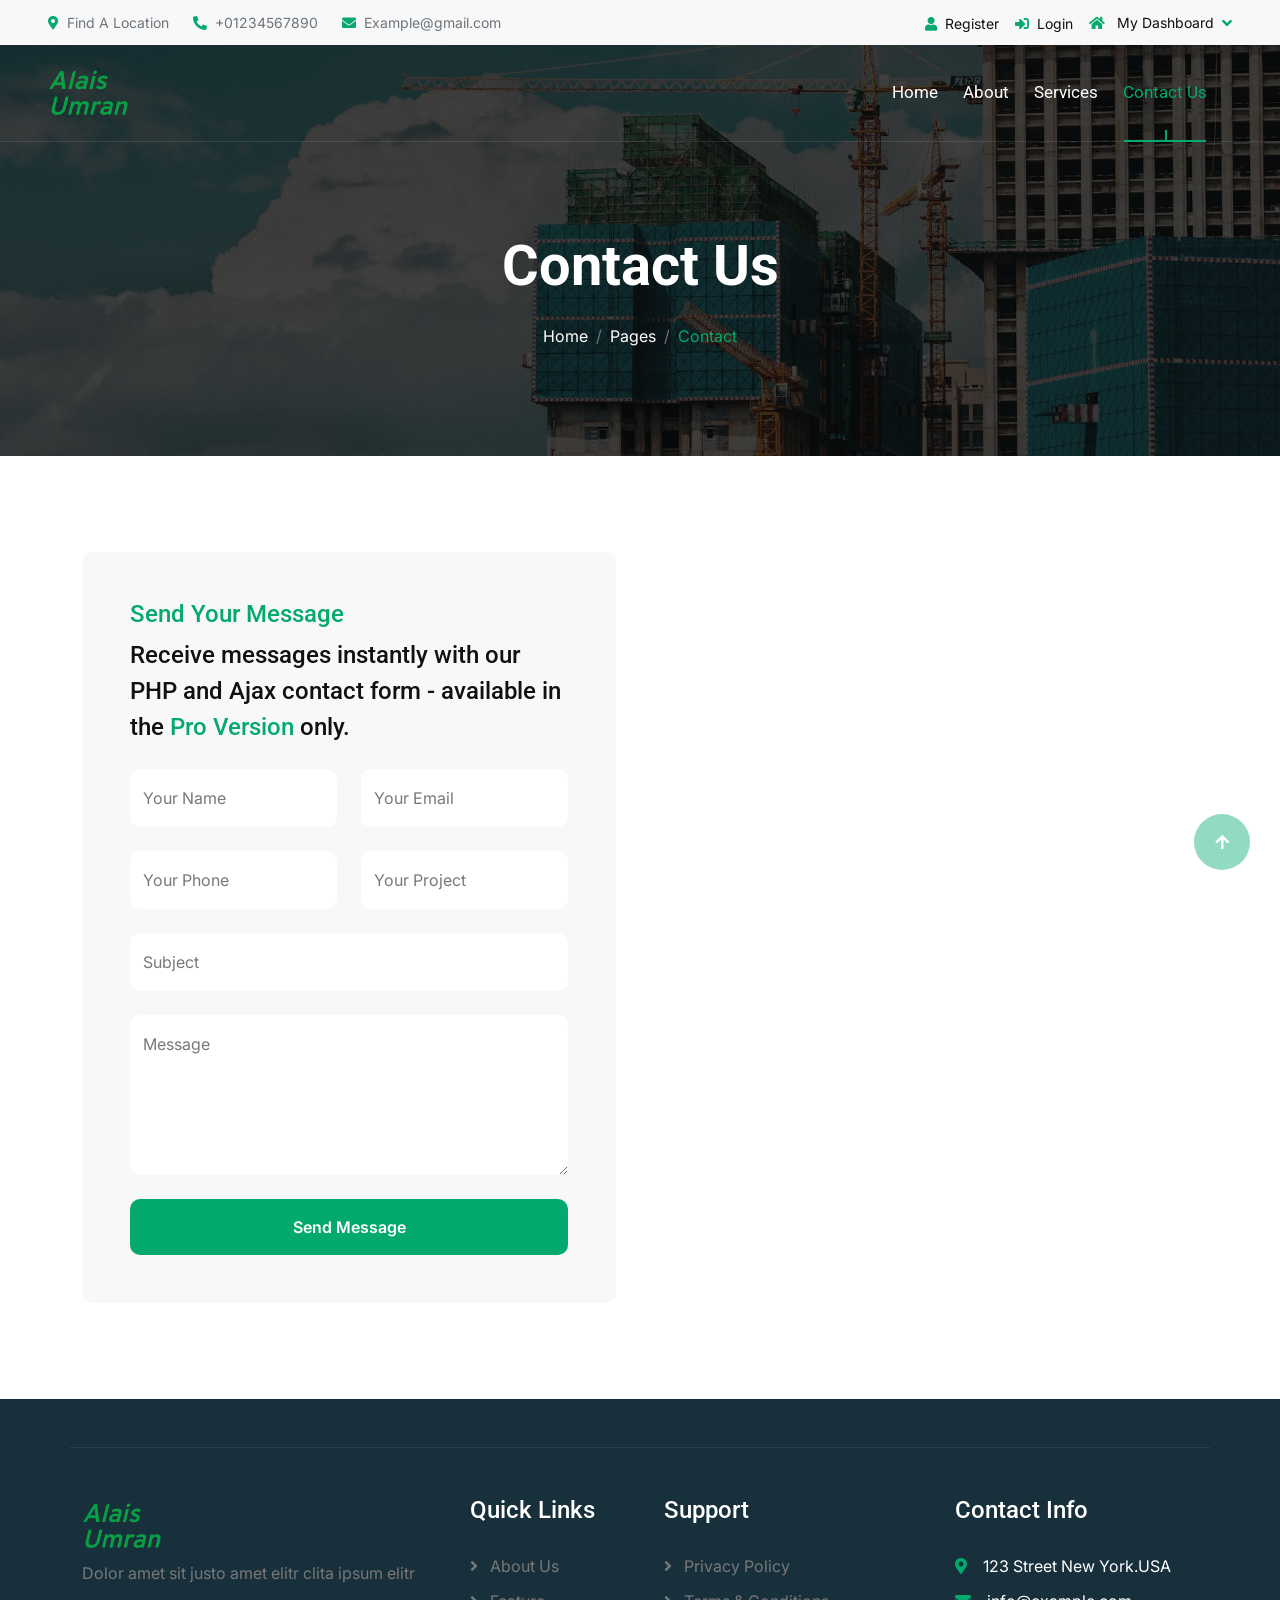
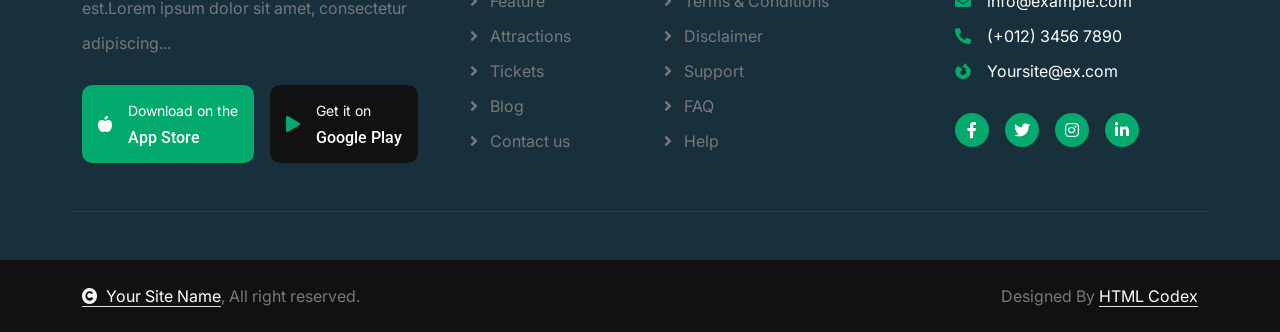
<file: contact.html>
<!DOCTYPE html>
<html lang="en">

    <head>
        <meta charset="utf-8">
        <title>CV. Alais Umran</title>
        <meta content="width=device-width, initial-scale=1.0" name="viewport">
        <meta content="" name="keywords">
        <meta content="" name="description">

        <!-- Google Web Fonts -->
        <link rel="preconnect" href="https://fonts.googleapis.com">
        <link rel="preconnect" href="https://fonts.gstatic.com" crossorigin>
        <link href="https://fonts.googleapis.com/css2?family=Inter:wght@100..900&family=Roboto:wght@400;500;700;900&display=swap" rel="stylesheet"> 

        <!-- Icon Font Stylesheet -->
        <link rel="stylesheet" href="https://use.fontawesome.com/releases/v5.15.4/css/all.css"/>
        <link href="https://cdn.jsdelivr.net/npm/bootstrap-icons@1.4.1/font/bootstrap-icons.css" rel="stylesheet">

        <!-- Libraries Stylesheet -->
        <link href="lib/animate/animate.min.css" rel="stylesheet">
        <link href="lib/lightbox/css/lightbox.min.css" rel="stylesheet">
        <link href="lib/owlcarousel/assets/owl.carousel.min.css" rel="stylesheet">


        <!-- Customized Bootstrap Stylesheet -->
        <link href="css/alais.min.css" rel="stylesheet">

        <!-- Template Stylesheet -->
        <link href="css/style.css" rel="stylesheet">
    </head>

    <body>

        <!-- Spinner Start -->
        <div id="spinner" class="show bg-white position-fixed translate-middle w-100 vh-100 top-50 start-50 d-flex align-items-center justify-content-center">
            <div class="spinner-border text-primary" style="width: 3rem; height: 3rem;" role="status">
                <span class="sr-only">Loading...</span>
            </div>
        </div>
        <!-- Spinner End -->

        <!-- Topbar Start -->
        <div class="container-fluid topbar bg-light px-5 d-none d-lg-block">
            <div class="row gx-0 align-items-center">
                <div class="col-lg-8 text-center text-lg-start mb-2 mb-lg-0">
                    <div class="d-flex flex-wrap">
                        <a href="#" class="text-muted small me-4"><i class="fas fa-map-marker-alt text-primary me-2"></i>Find A Location</a>
                        <a href="tel:+01234567890" class="text-muted small me-4"><i class="fas fa-phone-alt text-primary me-2"></i>+01234567890</a>
                        <a href="mailto:example@gmail.com" class="text-muted small me-0"><i class="fas fa-envelope text-primary me-2"></i>Example@gmail.com</a>
                    </div>
                </div>
                <div class="col-lg-4 text-center text-lg-end">
                    <div class="d-inline-flex align-items-center" style="height: 45px;">
                        <a href="#"><small class="me-3 text-dark"><i class="fa fa-user text-primary me-2"></i>Register</small></a>
                        <a href="#"><small class="me-3 text-dark"><i class="fa fa-sign-in-alt text-primary me-2"></i>Login</small></a>
                        <div class="dropdown">
                            <a href="#" class="dropdown-toggle text-dark" data-bs-toggle="dropdown"><small><i class="fa fa-home text-primary me-2"></i> My Dashboard</small></a>
                            <div class="dropdown-menu rounded">
                                <a href="#" class="dropdown-item"><i class="fas fa-user-alt me-2"></i> My Profile</a>
                                <a href="#" class="dropdown-item"><i class="fas fa-comment-alt me-2"></i> Inbox</a>
                                <a href="#" class="dropdown-item"><i class="fas fa-bell me-2"></i> Notifications</a>
                                <a href="#" class="dropdown-item"><i class="fas fa-cog me-2"></i> Account Settings</a>
                                <a href="#" class="dropdown-item"><i class="fas fa-power-off me-2"></i> Log Out</a>
                            </div>
                        </div>
                    </div>
                </div>
            </div>
        </div>
        <!-- Topbar End -->

        <!-- Navbar & Hero Start -->
        <div class="container-fluid position-relative p-0">
            <nav class="navbar navbar-expand-lg navbar-light px-4 px-lg-5 py-3 py-lg-0">
                <a href="" class="navbar-brand p-0">
                    <!-- <h1 class="text-primary"><i class="fas fa-search-dollar me-3"></i>Stocker</h1> -->
                    <img src="img/alais.png" alt="Logo">
                </a>
                <button class="navbar-toggler" type="button" data-bs-toggle="collapse" data-bs-target="#navbarCollapse">
                    <span class="fa fa-bars"></span>
                </button>
                <div class="collapse navbar-collapse" id="navbarCollapse">
                    <div class="navbar-nav ms-auto py-0">
                        <a href="index.html" class="nav-item nav-link">Home</a>
                        <a href="about.html" class="nav-item nav-link">About</a>
                        <a href="service.html" class="nav-item nav-link">Services</a>
                        <!-- <div class="nav-item dropdown">
                            <a href="#" class="nav-link" data-bs-toggle="dropdown">
                                <span class="dropdown-toggle">Pages</span>
                            </a>
                            <div class="dropdown-menu m-0">
                                <a href="blog.html" class="dropdown-item">Blog</a>
                                <a href="team.html" class="dropdown-item">Our team</a>
                                <a href="404.html" class="dropdown-item">404 Page</a>
                            </div>
                        </div> -->
                        <a href="contact.html" class="nav-item nav-link active">Contact Us</a>
                    </div>
                    <!-- <a href="https://htmlcodex.com/downloading/?item=3447" class="btn btn-primary rounded-pill py-2 px-4 my-3 my-lg-0 flex-shrink-0">Buy Pro Version</a> -->
                </div>
            </nav>

            <!-- Header Start -->
            <div class="container-fluid bg-breadcrumb">
                <div class="container text-center py-5" style="max-width: 900px;">
                    <h4 class="text-white display-4 mb-4 wow fadeInDown" data-wow-delay="0.1s">Contact Us</h4>
                    <ol class="breadcrumb d-flex justify-content-center mb-0 wow fadeInDown" data-wow-delay="0.3s">
                        <li class="breadcrumb-item"><a href="index.html">Home</a></li>
                        <li class="breadcrumb-item"><a href="#">Pages</a></li>
                        <li class="breadcrumb-item active text-primary">Contact</li>
                    </ol>    
                </div>
            </div>
            <!-- Header End -->
        </div>
        <!-- Navbar & Hero End -->

        <!-- Contact Start -->
        <div class="container-fluid contact py-5">
            <div class="container py-5">
                <div class="row g-5">
                    <div class="col-xl-6">
                        <div class="wow fadeInUp" data-wow-delay="0.2s">
                            <div class="bg-light p-5 rounded h-100">
                                <h4 class="text-primary">Send Your Message</h4>
                                <h4 class="lh-base mb-4">Receive messages instantly with our PHP and Ajax contact form - available in the <a href="https://htmlcodex.com/downloading/?item=3447">Pro Version</a> only.</h4>
                                <form>
                                    <div class="row g-4">
                                        <div class="col-lg-12 col-xl-6">
                                            <div class="form-floating">
                                                <input type="text" class="form-control border-0" id="name" placeholder="Your Name">
                                                <label for="name">Your Name</label>
                                            </div>
                                        </div>
                                        <div class="col-lg-12 col-xl-6">
                                            <div class="form-floating">
                                                <input type="email" class="form-control border-0" id="email" placeholder="Your Email">
                                                <label for="email">Your Email</label>
                                            </div>
                                        </div>
                                        <div class="col-lg-12 col-xl-6">
                                            <div class="form-floating">
                                                <input type="phone" class="form-control border-0" id="phone" placeholder="Phone">
                                                <label for="phone">Your Phone</label>
                                            </div>
                                        </div>
                                        <div class="col-lg-12 col-xl-6">
                                            <div class="form-floating">
                                                <input type="text" class="form-control border-0" id="project" placeholder="Project">
                                                <label for="project">Your Project</label>
                                            </div>
                                        </div>
                                        <div class="col-12">
                                            <div class="form-floating">
                                                <input type="text" class="form-control border-0" id="subject" placeholder="Subject">
                                                <label for="subject">Subject</label>
                                            </div>
                                        </div>
                                        <div class="col-12">
                                            <div class="form-floating">
                                                <textarea class="form-control border-0" placeholder="Leave a message here" id="message" style="height: 160px"></textarea>
                                                <label for="message">Message</label>
                                            </div>

                                        </div>
                                        <div class="col-12">
                                            <button class="btn btn-primary w-100 py-3">Send Message</button>
                                        </div>
                                    </div>
                                </form>
                            </div>
                        </div>
                    </div>
                    <div class="col-xl-6 wow fadeInRight" data-wow-delay="0.2s">
                        <div class="rounded h-100">
                            <iframe class="rounded h-100 w-100" 
                            style="height: 400px;" src="https://www.google.com/maps/embed?pb=!1m18!1m12!1m3!1d387191.33750346623!2d-73.97968099999999!3d40.6974881!2m3!1f0!2f0!3f0!3m2!1i1024!2i768!4f13.1!3m3!1m2!1s0x89c24fa5d33f083b%3A0xc80b8f06e177fe62!2sNew%20York%2C%20NY%2C%20USA!5e0!3m2!1sen!2sbd!4v1694259649153!5m2!1sen!2sbd" 
                            loading="lazy" referrerpolicy="no-referrer-when-downgrade"></iframe>
                        </div>
                    </div>
                </div>
            </div>
        </div>
        <!-- Contact End -->

        <!-- Footer Start -->
        <div class="container-fluid footer py-5 wow fadeIn" data-wow-delay="0.2s">
            <div class="container py-5 border-start-0 border-end-0" style="border: 1px solid; border-color: rgb(255, 255, 255, 0.08);">
                <div class="row g-5">
                    <div class="col-md-6 col-lg-6 col-xl-4">
                        <div class="footer-item">
                            <a href="index.html" class="p-0">
                                <img src="img/alais.png" class="img-fluid" style="width: 80px; height: 60px;" alt="Logo">
                            </a>
                            <p class="mb-4">Dolor amet sit justo amet elitr clita ipsum elitr est.Lorem ipsum dolor sit amet, consectetur adipiscing...</p>
                            <div class="d-flex">
                                <a href="#" class="bg-primary d-flex rounded align-items-center py-2 px-3 me-2">
                                    <i class="fas fa-apple-alt text-white"></i>
                                    <div class="ms-3">
                                        <small class="text-white">Download on the</small>
                                        <h6 class="text-white">App Store</h6>
                                    </div>
                                </a>
                                <a href="#" class="bg-dark d-flex rounded align-items-center py-2 px-3 ms-2">
                                    <i class="fas fa-play text-primary"></i>
                                    <div class="ms-3">
                                        <small class="text-white">Get it on</small>
                                        <h6 class="text-white">Google Play</h6>
                                    </div>
                                </a>
                            </div>
                        </div>
                    </div>
                    <div class="col-md-6 col-lg-6 col-xl-2">
                        <div class="footer-item">
                            <h4 class="text-white mb-4">Quick Links</h4>
                            <a href="#"><i class="fas fa-angle-right me-2"></i> About Us</a>
                            <a href="#"><i class="fas fa-angle-right me-2"></i> Feature</a>
                            <a href="#"><i class="fas fa-angle-right me-2"></i> Attractions</a>
                            <a href="#"><i class="fas fa-angle-right me-2"></i> Tickets</a>
                            <a href="#"><i class="fas fa-angle-right me-2"></i> Blog</a>
                            <a href="#"><i class="fas fa-angle-right me-2"></i> Contact us</a>
                        </div>
                    </div>
                    <div class="col-md-6 col-lg-6 col-xl-3">
                        <div class="footer-item">
                            <h4 class="text-white mb-4">Support</h4>
                            <a href="#"><i class="fas fa-angle-right me-2"></i> Privacy Policy</a>
                            <a href="#"><i class="fas fa-angle-right me-2"></i> Terms & Conditions</a>
                            <a href="#"><i class="fas fa-angle-right me-2"></i> Disclaimer</a>
                            <a href="#"><i class="fas fa-angle-right me-2"></i> Support</a>
                            <a href="#"><i class="fas fa-angle-right me-2"></i> FAQ</a>
                            <a href="#"><i class="fas fa-angle-right me-2"></i> Help</a>
                        </div>
                    </div>
                    <div class="col-md-6 col-lg-6 col-xl-3">
                        <div class="footer-item">
                            <h4 class="text-white mb-4">Contact Info</h4>
                            <div class="d-flex align-items-center">
                                <i class="fas fa-map-marker-alt text-primary me-3"></i>
                                <p class="text-white mb-0">123 Street New York.USA</p>
                            </div>
                            <div class="d-flex align-items-center">
                                <i class="fas fa-envelope text-primary me-3"></i>
                                <p class="text-white mb-0">info@example.com</p>
                            </div>
                            <div class="d-flex align-items-center">
                                <i class="fa fa-phone-alt text-primary me-3"></i>
                                <p class="text-white mb-0">(+012) 3456 7890</p>
                            </div>
                            <div class="d-flex align-items-center mb-4">
                                <i class="fab fa-firefox-browser text-primary me-3"></i>
                                <p class="text-white mb-0">Yoursite@ex.com</p>
                            </div>
                            <div class="d-flex">
                                <a class="btn btn-primary btn-sm-square rounded-circle me-3" href="#"><i class="fab fa-facebook-f text-white"></i></a>
                                <a class="btn btn-primary btn-sm-square rounded-circle me-3" href="#"><i class="fab fa-twitter text-white"></i></a>
                                <a class="btn btn-primary btn-sm-square rounded-circle me-3" href="#"><i class="fab fa-instagram text-white"></i></a>
                                <a class="btn btn-primary btn-sm-square rounded-circle me-0" href="#"><i class="fab fa-linkedin-in text-white"></i></a>
                            </div>
                        </div>
                    </div>
                </div>
            </div>
        </div>
        <!-- Footer End -->
        
        <!-- Copyright Start -->
        <div class="container-fluid copyright py-4">
            <div class="container">
                <div class="row g-4 align-items-center">
                    <div class="col-md-6 text-center text-md-start mb-md-0">
                        <span class="text-body"><a href="#" class="border-bottom text-white"><i class="fas fa-copyright text-light me-2"></i>Your Site Name</a>, All right reserved.</span>
                    </div>
                    <div class="col-md-6 text-center text-md-end text-body">
                        <!--/*** The author’s attribution link must remain intact in the template. ***/-->
                        <!--/*** If you wish to remove this credit link, please purchase the Pro Version . ***/-->
                        Designed By <a class="border-bottom text-white" href="https://htmlcodex.com">HTML Codex</a>
                    </div>
                </div>
            </div>
        </div>
        <!-- Copyright End -->


        <!-- Back to Top -->
        <a href="#" class="btn btn-primary btn-lg-square rounded-circle back-to-top"><i class="fa fa-arrow-up"></i></a>   

        
        <!-- JavaScript Libraries -->
        <script src="https://ajax.googleapis.com/ajax/libs/jquery/3.6.4/jquery.min.js"></script>
        <script src="https://cdn.jsdelivr.net/npm/bootstrap@5.0.0/dist/js/bootstrap.bundle.min.js"></script>
        <script src="lib/wow/wow.min.js"></script>
        <script src="lib/easing/easing.min.js"></script>
        <script src="lib/waypoints/waypoints.min.js"></script>
        <script src="lib/counterup/counterup.min.js"></script>
        <script src="lib/lightbox/js/lightbox.min.js"></script>
        <script src="lib/owlcarousel/owl.carousel.min.js"></script>
        

        <!-- Template Javascript -->
        <script src="js/main.js"></script>
    </body>

</html>
</file>
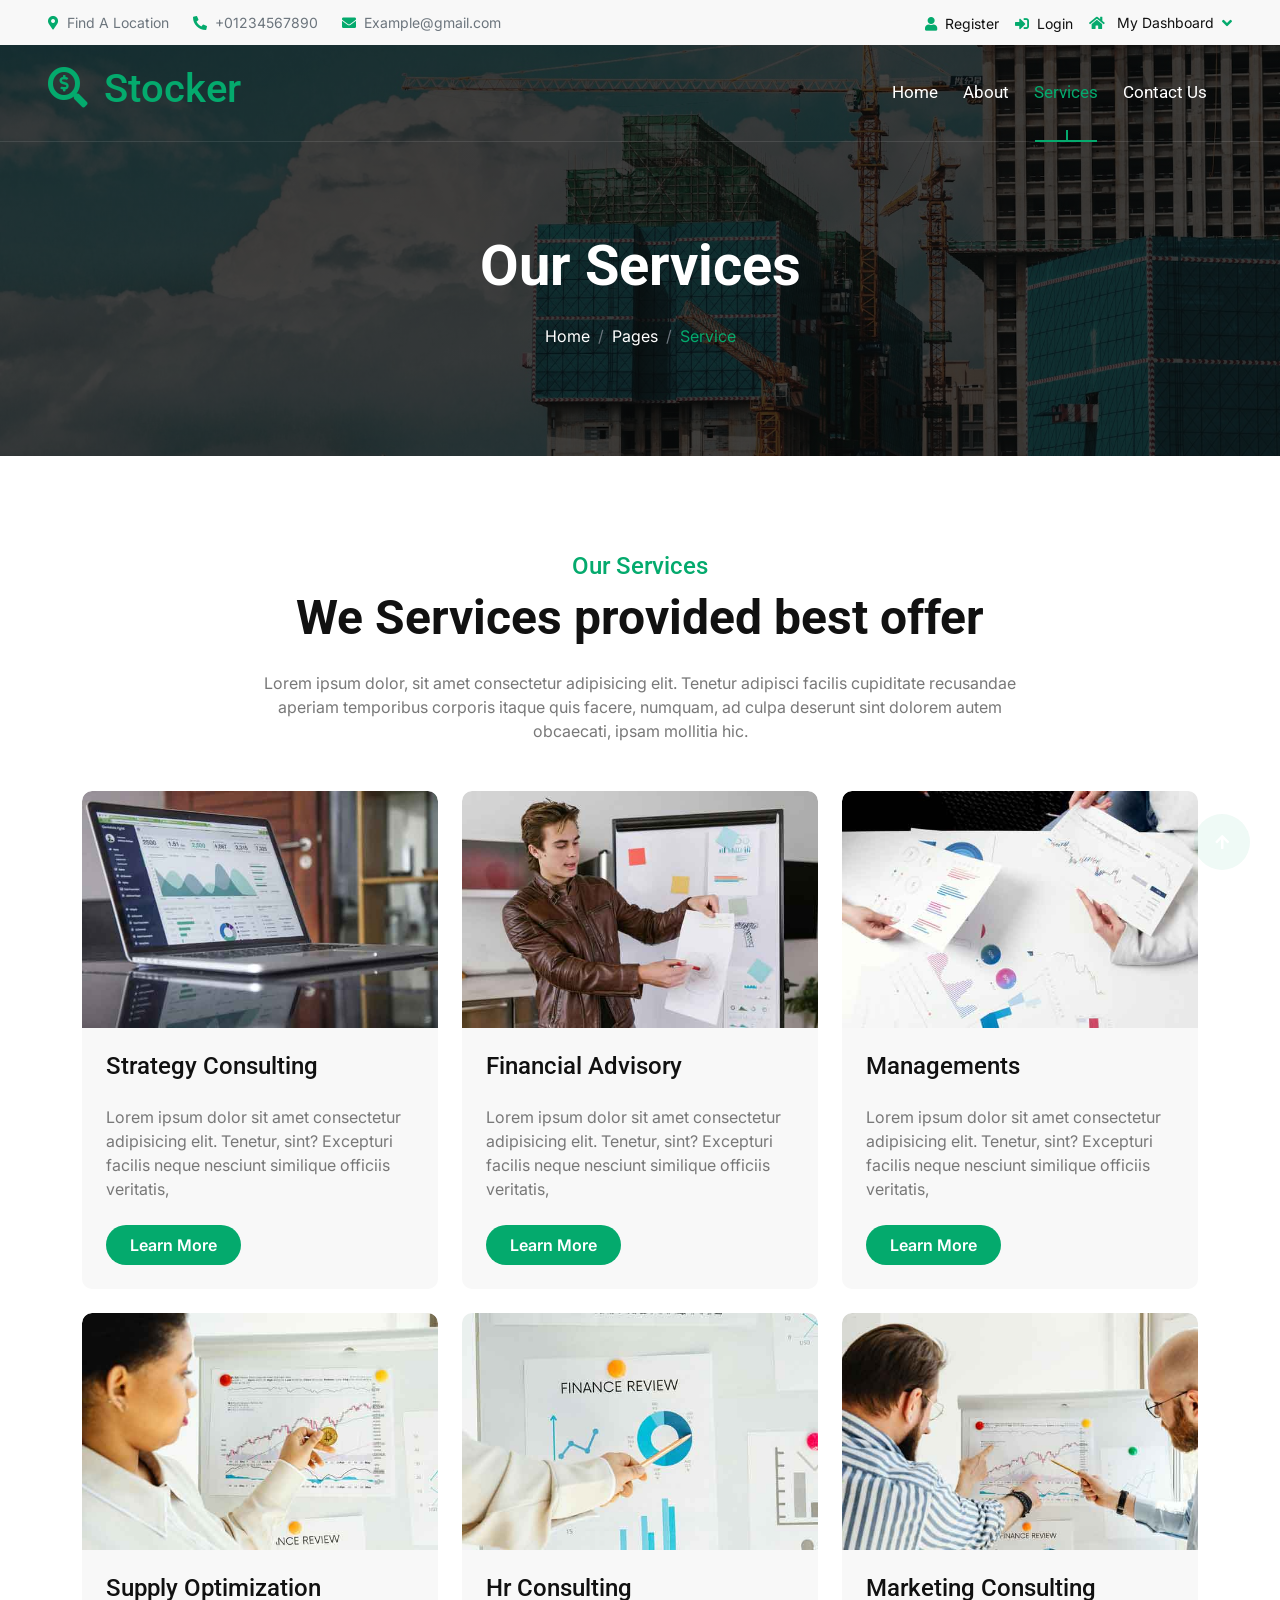
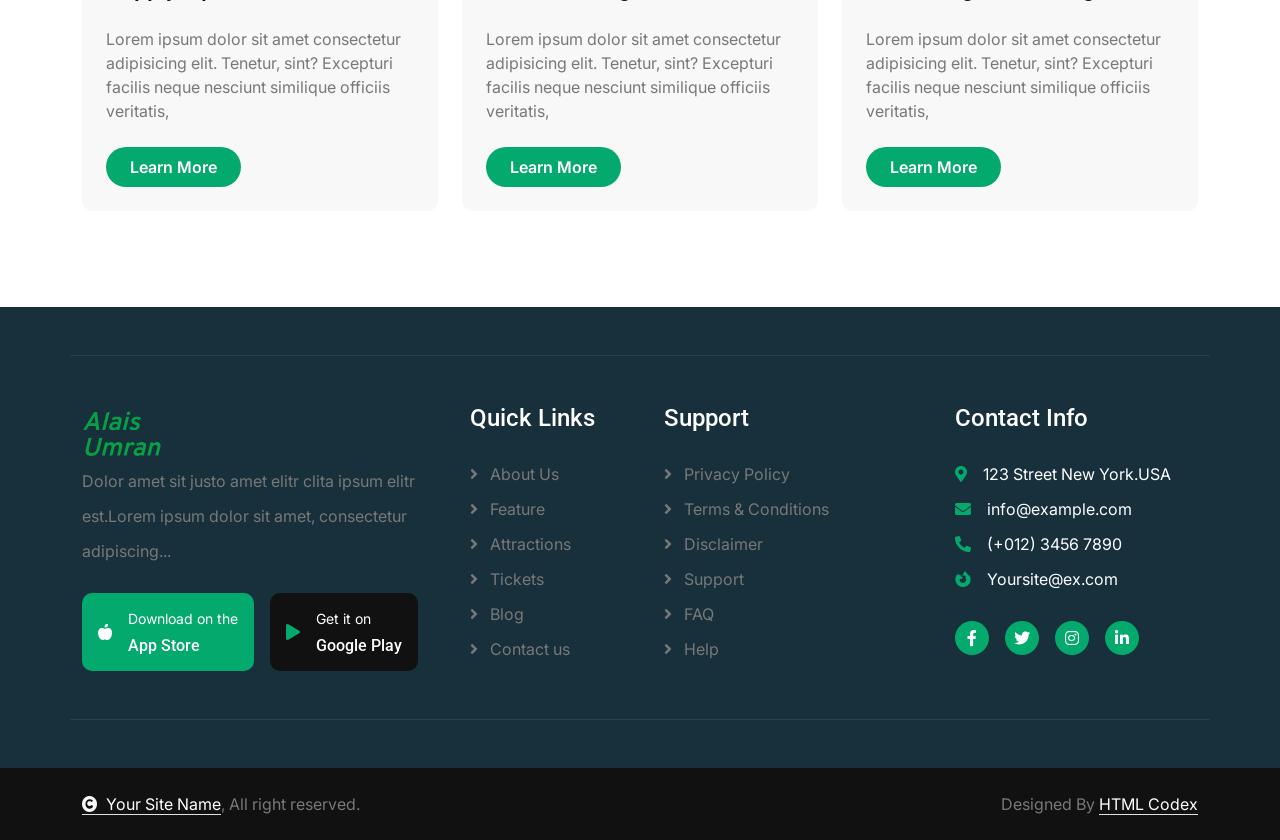
<file: service.html>
<!DOCTYPE html>
<html lang="en">

    <head>
        <meta charset="utf-8">
        <title>CV. Alais Umran</title>
        <meta content="width=device-width, initial-scale=1.0" name="viewport">
        <meta content="" name="keywords">
        <meta content="" name="description">

        <!-- Google Web Fonts -->
        <link rel="preconnect" href="https://fonts.googleapis.com">
        <link rel="preconnect" href="https://fonts.gstatic.com" crossorigin>
        <link href="https://fonts.googleapis.com/css2?family=Inter:wght@100..900&family=Roboto:wght@400;500;700;900&display=swap" rel="stylesheet"> 

        <!-- Icon Font Stylesheet -->
        <link rel="stylesheet" href="https://use.fontawesome.com/releases/v5.15.4/css/all.css"/>
        <link href="https://cdn.jsdelivr.net/npm/bootstrap-icons@1.4.1/font/bootstrap-icons.css" rel="stylesheet">

        <!-- Libraries Stylesheet -->
        <link href="lib/animate/animate.min.css" rel="stylesheet">
        <link href="lib/lightbox/css/lightbox.min.css" rel="stylesheet">
        <link href="lib/owlcarousel/assets/owl.carousel.min.css" rel="stylesheet">


        <!-- Customized Bootstrap Stylesheet -->
        <link href="css/alais.min.css" rel="stylesheet">

        <!-- Template Stylesheet -->
        <link href="css/style.css" rel="stylesheet">
    </head>

    <body>

        <!-- Spinner Start -->
        <div id="spinner" class="show bg-white position-fixed translate-middle w-100 vh-100 top-50 start-50 d-flex align-items-center justify-content-center">
            <div class="spinner-border text-primary" style="width: 3rem; height: 3rem;" role="status">
                <span class="sr-only">Loading...</span>
            </div>
        </div>
        <!-- Spinner End -->

        <!-- Topbar Start -->
        <div class="container-fluid topbar bg-light px-5 d-none d-lg-block">
            <div class="row gx-0 align-items-center">
                <div class="col-lg-8 text-center text-lg-start mb-2 mb-lg-0">
                    <div class="d-flex flex-wrap">
                        <a href="#" class="text-muted small me-4"><i class="fas fa-map-marker-alt text-primary me-2"></i>Find A Location</a>
                        <a href="tel:+01234567890" class="text-muted small me-4"><i class="fas fa-phone-alt text-primary me-2"></i>+01234567890</a>
                        <a href="mailto:example@gmail.com" class="text-muted small me-0"><i class="fas fa-envelope text-primary me-2"></i>Example@gmail.com</a>
                    </div>
                </div>
                <div class="col-lg-4 text-center text-lg-end">
                    <div class="d-inline-flex align-items-center" style="height: 45px;">
                        <a href="#"><small class="me-3 text-dark"><i class="fa fa-user text-primary me-2"></i>Register</small></a>
                        <a href="#"><small class="me-3 text-dark"><i class="fa fa-sign-in-alt text-primary me-2"></i>Login</small></a>
                        <div class="dropdown">
                            <a href="#" class="dropdown-toggle text-dark" data-bs-toggle="dropdown"><small><i class="fa fa-home text-primary me-2"></i> My Dashboard</small></a>
                            <div class="dropdown-menu rounded">
                                <a href="#" class="dropdown-item"><i class="fas fa-user-alt me-2"></i> My Profile</a>
                                <a href="#" class="dropdown-item"><i class="fas fa-comment-alt me-2"></i> Inbox</a>
                                <a href="#" class="dropdown-item"><i class="fas fa-bell me-2"></i> Notifications</a>
                                <a href="#" class="dropdown-item"><i class="fas fa-cog me-2"></i> Account Settings</a>
                                <a href="#" class="dropdown-item"><i class="fas fa-power-off me-2"></i> Log Out</a>
                            </div>
                        </div>
                    </div>
                </div>
            </div>
        </div>
        <!-- Topbar End -->

        <!-- Navbar & Hero Start -->
        <div class="container-fluid position-relative p-0">
            <nav class="navbar navbar-expand-lg navbar-light px-4 px-lg-5 py-3 py-lg-0">
                <a href="" class="navbar-brand p-0">
                    <h1 class="text-primary"><i class="fas fa-search-dollar me-3"></i>Stocker</h1>
                    <!-- <img src="img/logo.png" alt="Logo"> -->
                </a>
                <button class="navbar-toggler" type="button" data-bs-toggle="collapse" data-bs-target="#navbarCollapse">
                    <span class="fa fa-bars"></span>
                </button>
                <div class="collapse navbar-collapse" id="navbarCollapse">
                    <div class="navbar-nav ms-auto py-0">
                        <a href="index.html" class="nav-item nav-link">Home</a>
                        <a href="about.html" class="nav-item nav-link">About</a>
                        <a href="service.html" class="nav-item nav-link active">Services</a>
                        <!-- <div class="nav-item dropdown">
                            <a href="#" class="nav-link" data-bs-toggle="dropdown">
                                <span class="dropdown-toggle">Pages</span>
                            </a>
                            <div class="dropdown-menu m-0">
                                <a href="blog.html" class="dropdown-item">Blog</a>
                                <a href="team.html" class="dropdown-item">Our team</a>
                                <a href="404.html" class="dropdown-item">404 Page</a>
                            </div>
                        </div> -->
                        <a href="contact.html" class="nav-item nav-link">Contact Us</a>
                    </div>
                    <!-- <a href="https://htmlcodex.com/downloading/?item=3447" class="btn btn-primary rounded-pill py-2 px-4 my-3 my-lg-0 flex-shrink-0">Buy Pro Version</a> -->
                </div>
            </nav>

            <!-- Header Start -->
            <div class="container-fluid bg-breadcrumb">
                <div class="container text-center py-5" style="max-width: 900px;">
                    <h4 class="text-white display-4 mb-4 wow fadeInDown" data-wow-delay="0.1s">Our Services</h4>
                    <ol class="breadcrumb d-flex justify-content-center mb-0 wow fadeInDown" data-wow-delay="0.3s">
                        <li class="breadcrumb-item"><a href="index.html">Home</a></li>
                        <li class="breadcrumb-item"><a href="#">Pages</a></li>
                        <li class="breadcrumb-item active text-primary">Service</li>
                    </ol>    
                </div>
            </div>
            <!-- Header End -->
        </div>
        <!-- Navbar & Hero End -->


        <!-- Services Start -->
        <div class="container-fluid service py-5">
            <div class="container py-5">
                <div class="text-center mx-auto pb-5 wow fadeInUp" data-wow-delay="0.2s" style="max-width: 800px;">
                    <h4 class="text-primary">Our Services</h4>
                    <h1 class="display-5 mb-4">We Services provided best offer</h1>
                    <p class="mb-0">Lorem ipsum dolor, sit amet consectetur adipisicing elit. Tenetur adipisci facilis cupiditate recusandae aperiam temporibus corporis itaque quis facere, numquam, ad culpa deserunt sint dolorem autem obcaecati, ipsam mollitia hic.
                    </p>
                </div>
                <div class="row g-4">
                    <div class="col-md-6 col-lg-4 wow fadeInUp" data-wow-delay="0.2s">
                        <div class="service-item">
                            <div class="service-img">
                                <img src="img/service-1.jpg" class="img-fluid rounded-top w-100" alt="Image">
                            </div>
                            <div class="rounded-bottom p-4">
                                <a href="#" class="h4 d-inline-block mb-4"> Strategy Consulting</a>
                                <p class="mb-4">Lorem ipsum dolor sit amet consectetur adipisicing elit. Tenetur, sint? Excepturi facilis neque nesciunt similique officiis veritatis,
                                </p>
                                <a class="btn btn-primary rounded-pill py-2 px-4" href="#">Learn More</a>
                            </div>
                        </div>
                    </div>
                    <div class="col-md-6 col-lg-4 wow fadeInUp" data-wow-delay="0.4s">
                        <div class="service-item">
                            <div class="service-img">
                                <img src="img/service-2.jpg" class="img-fluid rounded-top w-100" alt="Image">
                            </div>
                            <div class="rounded-bottom p-4">
                                <a href="#" class="h4 d-inline-block mb-4">Financial Advisory</a>
                                <p class="mb-4">Lorem ipsum dolor sit amet consectetur adipisicing elit. Tenetur, sint? Excepturi facilis neque nesciunt similique officiis veritatis,
                                </p>
                                <a class="btn btn-primary rounded-pill py-2 px-4" href="#">Learn More</a>
                            </div>
                        </div>
                    </div>
                    <div class="col-md-6 col-lg-4 wow fadeInUp" data-wow-delay="0.6s">
                        <div class="service-item">
                            <div class="service-img">
                                <img src="img/service-3.jpg" class="img-fluid rounded-top w-100" alt="Image">
                            </div>
                            <div class="rounded-bottom p-4">
                                <a href="#" class="h4 d-inline-block mb-4">Managements</a>
                                <p class="mb-4">Lorem ipsum dolor sit amet consectetur adipisicing elit. Tenetur, sint? Excepturi facilis neque nesciunt similique officiis veritatis,
                                </p>
                                <a class="btn btn-primary rounded-pill py-2 px-4" href="#">Learn More</a>
                            </div>
                        </div>
                    </div>
                    <div class="col-md-6 col-lg-4 wow fadeInUp" data-wow-delay="0.2s">
                        <div class="service-item">
                            <div class="service-img">
                                <img src="img/service-4.jpg" class="img-fluid rounded-top w-100" alt="Image">
                            </div>
                            <div class="rounded-bottom p-4">
                                <a href="#" class="h4 d-inline-block mb-4">Supply Optimization</a>
                                <p class="mb-4">Lorem ipsum dolor sit amet consectetur adipisicing elit. Tenetur, sint? Excepturi facilis neque nesciunt similique officiis veritatis,
                                </p>
                                <a class="btn btn-primary rounded-pill py-2 px-4" href="#">Learn More</a>
                            </div>
                        </div>
                    </div>
                    <div class="col-md-6 col-lg-4 wow fadeInUp" data-wow-delay="0.4s">
                        <div class="service-item">
                            <div class="service-img">
                                <img src="img/service-5.jpg" class="img-fluid rounded-top w-100" alt="Image">
                            </div>
                            <div class="rounded-bottom p-4">
                                <a href="#" class="h4 d-inline-block mb-4">Hr Consulting</a>
                                <p class="mb-4">Lorem ipsum dolor sit amet consectetur adipisicing elit. Tenetur, sint? Excepturi facilis neque nesciunt similique officiis veritatis,
                                </p>
                                <a class="btn btn-primary rounded-pill py-2 px-4" href="#">Learn More</a>
                            </div>
                        </div>
                    </div>
                    <div class="col-md-6 col-lg-4 wow fadeInUp" data-wow-delay="0.6s">
                        <div class="service-item">
                            <div class="service-img">
                                <img src="img/service-6.jpg" class="img-fluid rounded-top w-100" alt="Image">
                            </div>
                            <div class="rounded-bottom p-4">
                                <a href="#" class="h4 d-inline-block mb-4">Marketing Consulting</a>
                                <p class="mb-4">Lorem ipsum dolor sit amet consectetur adipisicing elit. Tenetur, sint? Excepturi facilis neque nesciunt similique officiis veritatis,
                                </p>
                                <a class="btn btn-primary rounded-pill py-2 px-4" href="#">Learn More</a>
                            </div>
                        </div>
                    </div>
                </div>
            </div>
        </div>
        <!-- Services End -->

        <!-- Footer Start -->
        <div class="container-fluid footer py-5 wow fadeIn" data-wow-delay="0.2s">
            <div class="container py-5 border-start-0 border-end-0" style="border: 1px solid; border-color: rgb(255, 255, 255, 0.08);">
                <div class="row g-5">
                    <div class="col-md-6 col-lg-6 col-xl-4">
                        <div class="footer-item">
                            <a href="index.html" class="p-0">
                                <img src="img/alais.png" class="img-fluid" style="width: 80px; height: 60px;" alt="Logo">
                            </a>
                            <p class="mb-4">Dolor amet sit justo amet elitr clita ipsum elitr est.Lorem ipsum dolor sit amet, consectetur adipiscing...</p>
                            <div class="d-flex">
                                <a href="#" class="bg-primary d-flex rounded align-items-center py-2 px-3 me-2">
                                    <i class="fas fa-apple-alt text-white"></i>
                                    <div class="ms-3">
                                        <small class="text-white">Download on the</small>
                                        <h6 class="text-white">App Store</h6>
                                    </div>
                                </a>
                                <a href="#" class="bg-dark d-flex rounded align-items-center py-2 px-3 ms-2">
                                    <i class="fas fa-play text-primary"></i>
                                    <div class="ms-3">
                                        <small class="text-white">Get it on</small>
                                        <h6 class="text-white">Google Play</h6>
                                    </div>
                                </a>
                            </div>
                        </div>
                    </div>
                    <div class="col-md-6 col-lg-6 col-xl-2">
                        <div class="footer-item">
                            <h4 class="text-white mb-4">Quick Links</h4>
                            <a href="#"><i class="fas fa-angle-right me-2"></i> About Us</a>
                            <a href="#"><i class="fas fa-angle-right me-2"></i> Feature</a>
                            <a href="#"><i class="fas fa-angle-right me-2"></i> Attractions</a>
                            <a href="#"><i class="fas fa-angle-right me-2"></i> Tickets</a>
                            <a href="#"><i class="fas fa-angle-right me-2"></i> Blog</a>
                            <a href="#"><i class="fas fa-angle-right me-2"></i> Contact us</a>
                        </div>
                    </div>
                    <div class="col-md-6 col-lg-6 col-xl-3">
                        <div class="footer-item">
                            <h4 class="text-white mb-4">Support</h4>
                            <a href="#"><i class="fas fa-angle-right me-2"></i> Privacy Policy</a>
                            <a href="#"><i class="fas fa-angle-right me-2"></i> Terms & Conditions</a>
                            <a href="#"><i class="fas fa-angle-right me-2"></i> Disclaimer</a>
                            <a href="#"><i class="fas fa-angle-right me-2"></i> Support</a>
                            <a href="#"><i class="fas fa-angle-right me-2"></i> FAQ</a>
                            <a href="#"><i class="fas fa-angle-right me-2"></i> Help</a>
                        </div>
                    </div>
                    <div class="col-md-6 col-lg-6 col-xl-3">
                        <div class="footer-item">
                            <h4 class="text-white mb-4">Contact Info</h4>
                            <div class="d-flex align-items-center">
                                <i class="fas fa-map-marker-alt text-primary me-3"></i>
                                <p class="text-white mb-0">123 Street New York.USA</p>
                            </div>
                            <div class="d-flex align-items-center">
                                <i class="fas fa-envelope text-primary me-3"></i>
                                <p class="text-white mb-0">info@example.com</p>
                            </div>
                            <div class="d-flex align-items-center">
                                <i class="fa fa-phone-alt text-primary me-3"></i>
                                <p class="text-white mb-0">(+012) 3456 7890</p>
                            </div>
                            <div class="d-flex align-items-center mb-4">
                                <i class="fab fa-firefox-browser text-primary me-3"></i>
                                <p class="text-white mb-0">Yoursite@ex.com</p>
                            </div>
                            <div class="d-flex">
                                <a class="btn btn-primary btn-sm-square rounded-circle me-3" href="#"><i class="fab fa-facebook-f text-white"></i></a>
                                <a class="btn btn-primary btn-sm-square rounded-circle me-3" href="#"><i class="fab fa-twitter text-white"></i></a>
                                <a class="btn btn-primary btn-sm-square rounded-circle me-3" href="#"><i class="fab fa-instagram text-white"></i></a>
                                <a class="btn btn-primary btn-sm-square rounded-circle me-0" href="#"><i class="fab fa-linkedin-in text-white"></i></a>
                            </div>
                        </div>
                    </div>
                </div>
            </div>
        </div>
        <!-- Footer End -->
        
        <!-- Copyright Start -->
        <div class="container-fluid copyright py-4">
            <div class="container">
                <div class="row g-4 align-items-center">
                    <div class="col-md-6 text-center text-md-start mb-md-0">
                        <span class="text-body"><a href="#" class="border-bottom text-white"><i class="fas fa-copyright text-light me-2"></i>Your Site Name</a>, All right reserved.</span>
                    </div>
                    <div class="col-md-6 text-center text-md-end text-body">
                        <!--/*** The author’s attribution link must remain intact in the template. ***/-->
                        <!--/*** If you wish to remove this credit link, please purchase the Pro Version . ***/-->
                        Designed By <a class="border-bottom text-white" href="https://htmlcodex.com">HTML Codex</a>
                    </div>
                </div>
            </div>
        </div>
        <!-- Copyright End -->


        <!-- Back to Top -->
        <a href="#" class="btn btn-primary btn-lg-square rounded-circle back-to-top"><i class="fa fa-arrow-up"></i></a>   

        
        <!-- JavaScript Libraries -->
        <script src="https://ajax.googleapis.com/ajax/libs/jquery/3.6.4/jquery.min.js"></script>
        <script src="https://cdn.jsdelivr.net/npm/bootstrap@5.0.0/dist/js/bootstrap.bundle.min.js"></script>
        <script src="lib/wow/wow.min.js"></script>
        <script src="lib/easing/easing.min.js"></script>
        <script src="lib/waypoints/waypoints.min.js"></script>
        <script src="lib/counterup/counterup.min.js"></script>
        <script src="lib/lightbox/js/lightbox.min.js"></script>
        <script src="lib/owlcarousel/owl.carousel.min.js"></script>
        

        <!-- Template Javascript -->
        <script src="js/main.js"></script>
    </body>

</html>
</file>
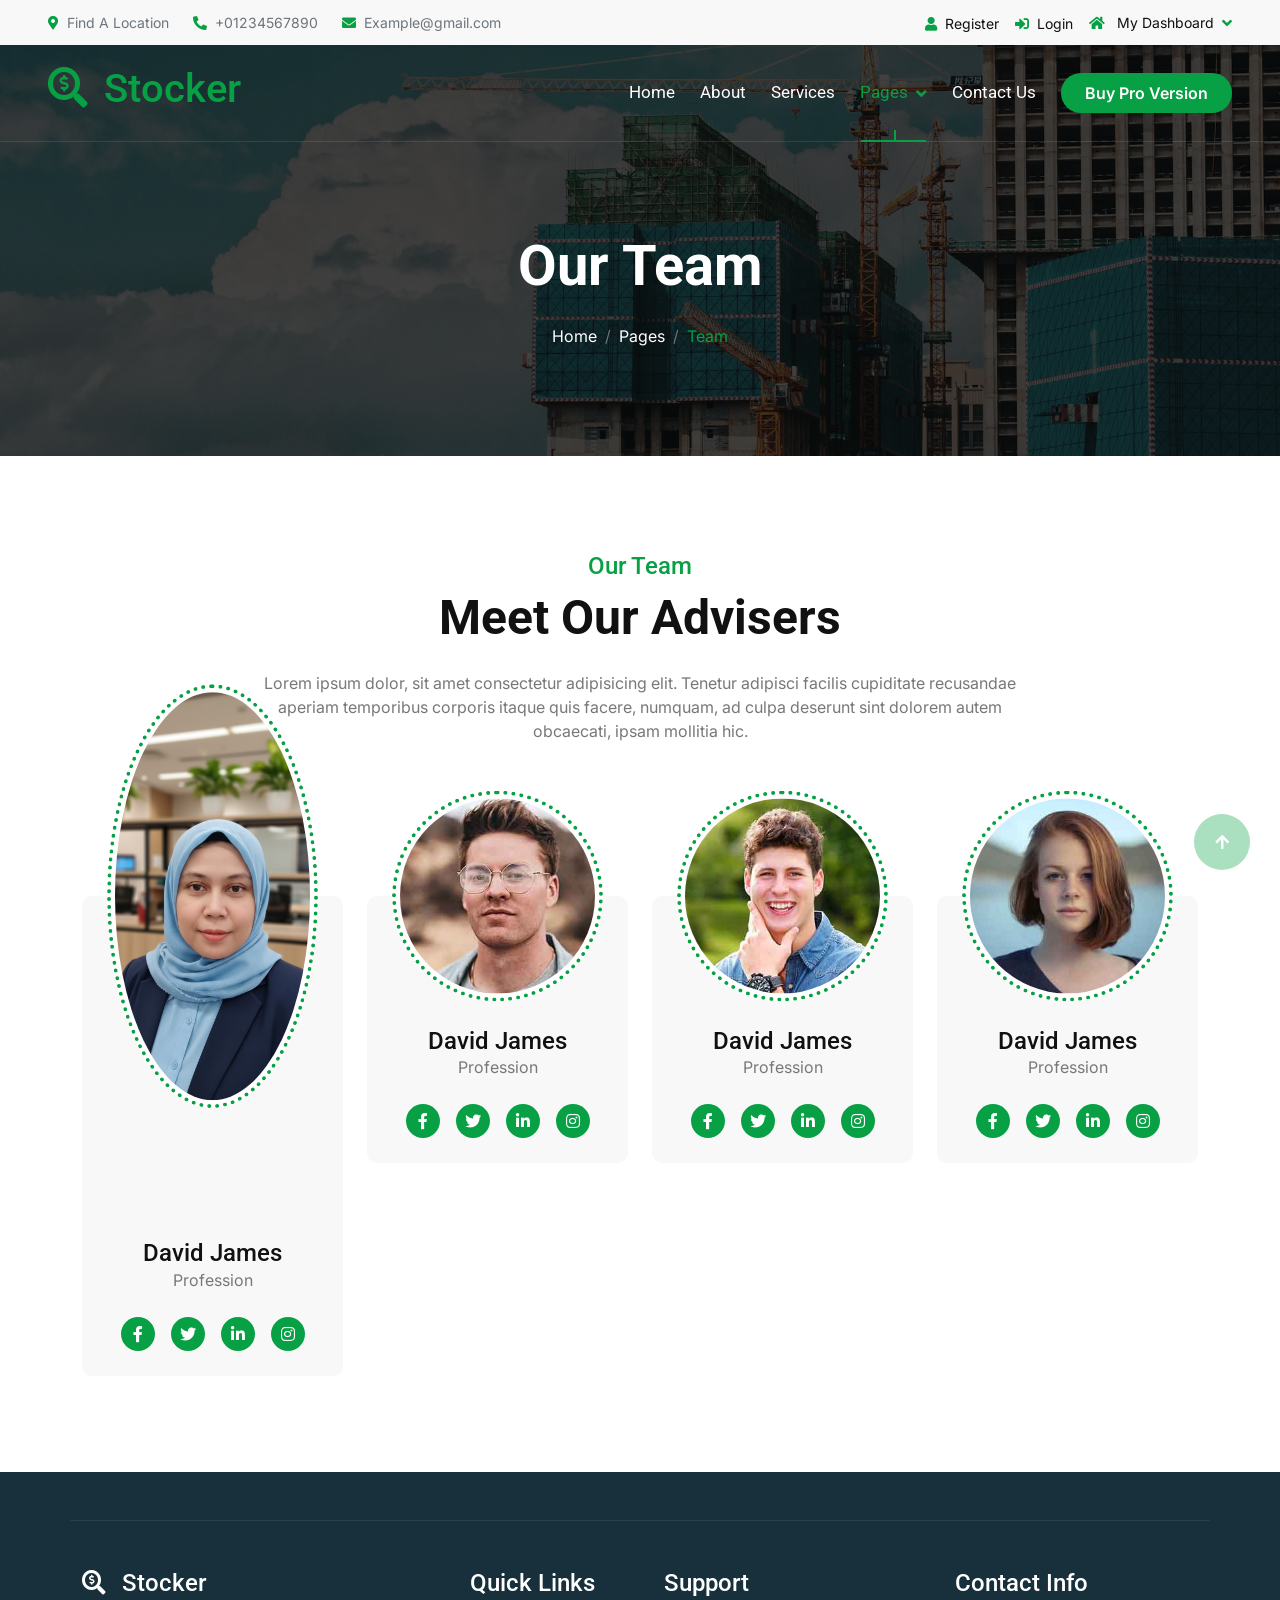
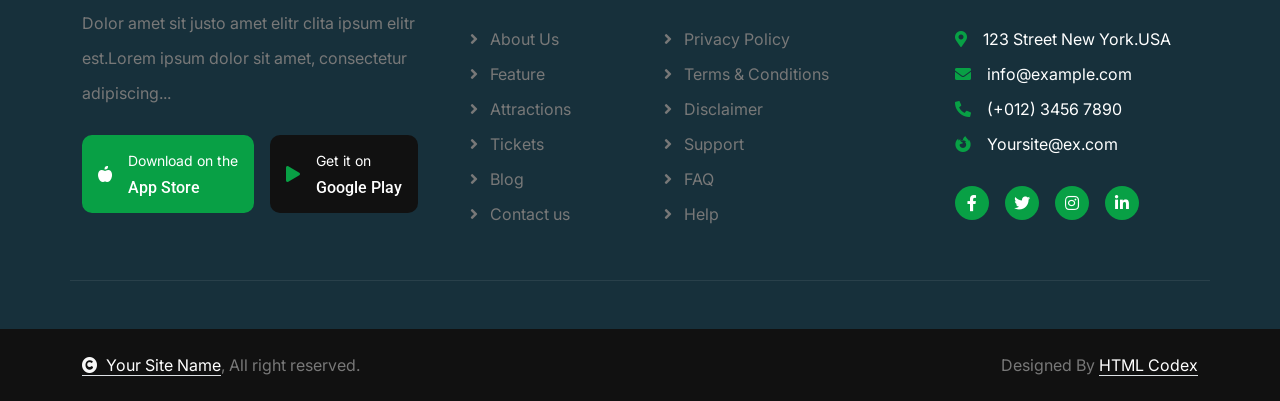
<file: team.html>
<!DOCTYPE html>
<html lang="en">

    <head>
        <meta charset="utf-8">
        <title>Stocker - Stock Market Website Template</title>
        <meta content="width=device-width, initial-scale=1.0" name="viewport">
        <meta content="" name="keywords">
        <meta content="" name="description">

        <!-- Google Web Fonts -->
        <link rel="preconnect" href="https://fonts.googleapis.com">
        <link rel="preconnect" href="https://fonts.gstatic.com" crossorigin>
        <link href="https://fonts.googleapis.com/css2?family=Inter:wght@100..900&family=Roboto:wght@400;500;700;900&display=swap" rel="stylesheet"> 

        <!-- Icon Font Stylesheet -->
        <link rel="stylesheet" href="https://use.fontawesome.com/releases/v5.15.4/css/all.css"/>
        <link href="https://cdn.jsdelivr.net/npm/bootstrap-icons@1.4.1/font/bootstrap-icons.css" rel="stylesheet">

        <!-- Libraries Stylesheet -->
        <link href="lib/animate/animate.min.css" rel="stylesheet">
        <link href="lib/lightbox/css/lightbox.min.css" rel="stylesheet">
        <link href="lib/owlcarousel/assets/owl.carousel.min.css" rel="stylesheet">


        <!-- Customized Bootstrap Stylesheet -->
        <link href="css/bootstrap.min.css" rel="stylesheet">

        <!-- Template Stylesheet -->
        <link href="css/style.css" rel="stylesheet">
    </head>

    <body>

        <!-- Spinner Start -->
        <div id="spinner" class="show bg-white position-fixed translate-middle w-100 vh-100 top-50 start-50 d-flex align-items-center justify-content-center">
            <div class="spinner-border text-primary" style="width: 3rem; height: 3rem;" role="status">
                <span class="sr-only">Loading...</span>
            </div>
        </div>
        <!-- Spinner End -->

        <!-- Topbar Start -->
        <div class="container-fluid topbar bg-light px-5 d-none d-lg-block">
            <div class="row gx-0 align-items-center">
                <div class="col-lg-8 text-center text-lg-start mb-2 mb-lg-0">
                    <div class="d-flex flex-wrap">
                        <a href="#" class="text-muted small me-4"><i class="fas fa-map-marker-alt text-primary me-2"></i>Find A Location</a>
                        <a href="tel:+01234567890" class="text-muted small me-4"><i class="fas fa-phone-alt text-primary me-2"></i>+01234567890</a>
                        <a href="mailto:example@gmail.com" class="text-muted small me-0"><i class="fas fa-envelope text-primary me-2"></i>Example@gmail.com</a>
                    </div>
                </div>
                <div class="col-lg-4 text-center text-lg-end">
                    <div class="d-inline-flex align-items-center" style="height: 45px;">
                        <a href="#"><small class="me-3 text-dark"><i class="fa fa-user text-primary me-2"></i>Register</small></a>
                        <a href="#"><small class="me-3 text-dark"><i class="fa fa-sign-in-alt text-primary me-2"></i>Login</small></a>
                        <div class="dropdown">
                            <a href="#" class="dropdown-toggle text-dark" data-bs-toggle="dropdown"><small><i class="fa fa-home text-primary me-2"></i> My Dashboard</small></a>
                            <div class="dropdown-menu rounded">
                                <a href="#" class="dropdown-item"><i class="fas fa-user-alt me-2"></i> My Profile</a>
                                <a href="#" class="dropdown-item"><i class="fas fa-comment-alt me-2"></i> Inbox</a>
                                <a href="#" class="dropdown-item"><i class="fas fa-bell me-2"></i> Notifications</a>
                                <a href="#" class="dropdown-item"><i class="fas fa-cog me-2"></i> Account Settings</a>
                                <a href="#" class="dropdown-item"><i class="fas fa-power-off me-2"></i> Log Out</a>
                            </div>
                        </div>
                    </div>
                </div>
            </div>
        </div>
        <!-- Topbar End -->

        <!-- Navbar & Hero Start -->
        <div class="container-fluid position-relative p-0">
            <nav class="navbar navbar-expand-lg navbar-light px-4 px-lg-5 py-3 py-lg-0">
                <a href="" class="navbar-brand p-0">
                    <h1 class="text-primary"><i class="fas fa-search-dollar me-3"></i>Stocker</h1>
                    <!-- <img src="img/logo.png" alt="Logo"> -->
                </a>
                <button class="navbar-toggler" type="button" data-bs-toggle="collapse" data-bs-target="#navbarCollapse">
                    <span class="fa fa-bars"></span>
                </button>
                <div class="collapse navbar-collapse" id="navbarCollapse">
                    <div class="navbar-nav ms-auto py-0">
                        <a href="index.html" class="nav-item nav-link">Home</a>
                        <a href="about.html" class="nav-item nav-link">About</a>
                        <a href="service.html" class="nav-item nav-link">Services</a>
                        <div class="nav-item dropdown">
                            <a href="#" class="nav-link active" data-bs-toggle="dropdown">
                                <span class="dropdown-toggle">Pages</span>
                            </a>
                            <div class="dropdown-menu m-0">
                                <a href="blog.html" class="dropdown-item">Blog</a>
                                <a href="team.html" class="dropdown-item active">Our team</a>
                                <a href="404.html" class="dropdown-item">404 Page</a>
                            </div>
                        </div>
                        <a href="contact.html" class="nav-item nav-link">Contact Us</a>
                    </div>
                    <a href="https://htmlcodex.com/downloading/?item=3447" class="btn btn-primary rounded-pill py-2 px-4 my-3 my-lg-0 flex-shrink-0">Buy Pro Version</a>
                </div>
            </nav>

            <!-- Header Start -->
            <div class="container-fluid bg-breadcrumb">
                <div class="container text-center py-5" style="max-width: 900px;">
                    <h4 class="text-white display-4 mb-4 wow fadeInDown" data-wow-delay="0.1s">Our Team</h4>
                    <ol class="breadcrumb d-flex justify-content-center mb-0 wow fadeInDown" data-wow-delay="0.3s">
                        <li class="breadcrumb-item"><a href="index.html">Home</a></li>
                        <li class="breadcrumb-item"><a href="#">Pages</a></li>
                        <li class="breadcrumb-item active text-primary">Team</li>
                    </ol>    
                </div>
            </div>
            <!-- Header End -->
        </div>
        <!-- Navbar & Hero End -->


        <!-- Team Start -->
        <div class="container-fluid team py-5">
            <div class="container py-5">
                <div class="text-center mx-auto pb-5 wow fadeInUp" data-wow-delay="0.2s" style="max-width: 800px;">
                    <h4 class="text-primary">Our Team</h4>
                    <h1 class="display-5 mb-4">Meet Our Advisers</h1>
                    <p class="mb-0">Lorem ipsum dolor, sit amet consectetur adipisicing elit. Tenetur adipisci facilis cupiditate recusandae aperiam temporibus corporis itaque quis facere, numquam, ad culpa deserunt sint dolorem autem obcaecati, ipsam mollitia hic.
                    </p>
                </div>
                <div class="row g-4">
                    <div class="col-md-6 col-lg-6 col-xl-3 wow fadeInUp" data-wow-delay="0.2s">
                        <div class="team-item">
                            <div class="team-img">
                                <img src="img/team-1.jpg" class="img-fluid" alt="">
                            </div>
                            <div class="team-title">
                                <h4 class="mb-0">David James</h4>
                                <p class="mb-0">Profession</p>
                            </div>
                            <div class="team-icon">
                                <a class="btn btn-primary btn-sm-square rounded-circle me-3" href=""><i class="fab fa-facebook-f"></i></a>
                                <a class="btn btn-primary btn-sm-square rounded-circle me-3" href=""><i class="fab fa-twitter"></i></a>
                                <a class="btn btn-primary btn-sm-square rounded-circle me-3" href=""><i class="fab fa-linkedin-in"></i></a>
                                <a class="btn btn-primary btn-sm-square rounded-circle me-0" href=""><i class="fab fa-instagram"></i></a>
                            </div>
                        </div>
                    </div>
                    <div class="col-md-6 col-lg-6 col-xl-3 wow fadeInUp" data-wow-delay="0.4s">
                        <div class="team-item">
                            <div class="team-img">
                                <img src="img/team-2.jpg" class="img-fluid" alt="">
                            </div>
                            <div class="team-title">
                                <h4 class="mb-0">David James</h4>
                                <p class="mb-0">Profession</p>
                            </div>
                            <div class="team-icon">
                                <a class="btn btn-primary btn-sm-square rounded-circle me-3" href=""><i class="fab fa-facebook-f"></i></a>
                                <a class="btn btn-primary btn-sm-square rounded-circle me-3" href=""><i class="fab fa-twitter"></i></a>
                                <a class="btn btn-primary btn-sm-square rounded-circle me-3" href=""><i class="fab fa-linkedin-in"></i></a>
                                <a class="btn btn-primary btn-sm-square rounded-circle me-0" href=""><i class="fab fa-instagram"></i></a>
                            </div>
                        </div>
                    </div>
                    <div class="col-md-6 col-lg-6 col-xl-3 wow fadeInUp" data-wow-delay="0.6s">
                        <div class="team-item">
                            <div class="team-img">
                                <img src="img/team-3.jpg" class="img-fluid" alt="">
                            </div>
                            <div class="team-title">
                                <h4 class="mb-0">David James</h4>
                                <p class="mb-0">Profession</p>
                            </div>
                            <div class="team-icon">
                                <a class="btn btn-primary btn-sm-square rounded-circle me-3" href=""><i class="fab fa-facebook-f"></i></a>
                                <a class="btn btn-primary btn-sm-square rounded-circle me-3" href=""><i class="fab fa-twitter"></i></a>
                                <a class="btn btn-primary btn-sm-square rounded-circle me-3" href=""><i class="fab fa-linkedin-in"></i></a>
                                <a class="btn btn-primary btn-sm-square rounded-circle me-0" href=""><i class="fab fa-instagram"></i></a>
                            </div>
                        </div>
                    </div>
                    <div class="col-md-6 col-lg-6 col-xl-3 wow fadeInUp" data-wow-delay="0.8s">
                        <div class="team-item">
                            <div class="team-img">
                                <img src="img/team-4.jpg" class="img-fluid" alt="">
                            </div>
                            <div class="team-title">
                                <h4 class="mb-0">David James</h4>
                                <p class="mb-0">Profession</p>
                            </div>
                            <div class="team-icon">
                                <a class="btn btn-primary btn-sm-square rounded-circle me-3" href=""><i class="fab fa-facebook-f"></i></a>
                                <a class="btn btn-primary btn-sm-square rounded-circle me-3" href=""><i class="fab fa-twitter"></i></a>
                                <a class="btn btn-primary btn-sm-square rounded-circle me-3" href=""><i class="fab fa-linkedin-in"></i></a>
                                <a class="btn btn-primary btn-sm-square rounded-circle me-0" href=""><i class="fab fa-instagram"></i></a>
                            </div>
                        </div>
                    </div>
                </div>
            </div>
        </div>
        <!-- Team End -->

        <!-- Footer Start -->
        <div class="container-fluid footer py-5 wow fadeIn" data-wow-delay="0.2s">
            <div class="container py-5 border-start-0 border-end-0" style="border: 1px solid; border-color: rgb(255, 255, 255, 0.08);">
                <div class="row g-5">
                    <div class="col-md-6 col-lg-6 col-xl-4">
                        <div class="footer-item">
                            <a href="index.html" class="p-0">
                                <h4 class="text-white"><i class="fas fa-search-dollar me-3"></i>Stocker</h4>
                                <!-- <img src="img/logo.png" alt="Logo"> -->
                            </a>
                            <p class="mb-4">Dolor amet sit justo amet elitr clita ipsum elitr est.Lorem ipsum dolor sit amet, consectetur adipiscing...</p>
                            <div class="d-flex">
                                <a href="#" class="bg-primary d-flex rounded align-items-center py-2 px-3 me-2">
                                    <i class="fas fa-apple-alt text-white"></i>
                                    <div class="ms-3">
                                        <small class="text-white">Download on the</small>
                                        <h6 class="text-white">App Store</h6>
                                    </div>
                                </a>
                                <a href="#" class="bg-dark d-flex rounded align-items-center py-2 px-3 ms-2">
                                    <i class="fas fa-play text-primary"></i>
                                    <div class="ms-3">
                                        <small class="text-white">Get it on</small>
                                        <h6 class="text-white">Google Play</h6>
                                    </div>
                                </a>
                            </div>
                        </div>
                    </div>
                    <div class="col-md-6 col-lg-6 col-xl-2">
                        <div class="footer-item">
                            <h4 class="text-white mb-4">Quick Links</h4>
                            <a href="#"><i class="fas fa-angle-right me-2"></i> About Us</a>
                            <a href="#"><i class="fas fa-angle-right me-2"></i> Feature</a>
                            <a href="#"><i class="fas fa-angle-right me-2"></i> Attractions</a>
                            <a href="#"><i class="fas fa-angle-right me-2"></i> Tickets</a>
                            <a href="#"><i class="fas fa-angle-right me-2"></i> Blog</a>
                            <a href="#"><i class="fas fa-angle-right me-2"></i> Contact us</a>
                        </div>
                    </div>
                    <div class="col-md-6 col-lg-6 col-xl-3">
                        <div class="footer-item">
                            <h4 class="text-white mb-4">Support</h4>
                            <a href="#"><i class="fas fa-angle-right me-2"></i> Privacy Policy</a>
                            <a href="#"><i class="fas fa-angle-right me-2"></i> Terms & Conditions</a>
                            <a href="#"><i class="fas fa-angle-right me-2"></i> Disclaimer</a>
                            <a href="#"><i class="fas fa-angle-right me-2"></i> Support</a>
                            <a href="#"><i class="fas fa-angle-right me-2"></i> FAQ</a>
                            <a href="#"><i class="fas fa-angle-right me-2"></i> Help</a>
                        </div>
                    </div>
                    <div class="col-md-6 col-lg-6 col-xl-3">
                        <div class="footer-item">
                            <h4 class="text-white mb-4">Contact Info</h4>
                            <div class="d-flex align-items-center">
                                <i class="fas fa-map-marker-alt text-primary me-3"></i>
                                <p class="text-white mb-0">123 Street New York.USA</p>
                            </div>
                            <div class="d-flex align-items-center">
                                <i class="fas fa-envelope text-primary me-3"></i>
                                <p class="text-white mb-0">info@example.com</p>
                            </div>
                            <div class="d-flex align-items-center">
                                <i class="fa fa-phone-alt text-primary me-3"></i>
                                <p class="text-white mb-0">(+012) 3456 7890</p>
                            </div>
                            <div class="d-flex align-items-center mb-4">
                                <i class="fab fa-firefox-browser text-primary me-3"></i>
                                <p class="text-white mb-0">Yoursite@ex.com</p>
                            </div>
                            <div class="d-flex">
                                <a class="btn btn-primary btn-sm-square rounded-circle me-3" href="#"><i class="fab fa-facebook-f text-white"></i></a>
                                <a class="btn btn-primary btn-sm-square rounded-circle me-3" href="#"><i class="fab fa-twitter text-white"></i></a>
                                <a class="btn btn-primary btn-sm-square rounded-circle me-3" href="#"><i class="fab fa-instagram text-white"></i></a>
                                <a class="btn btn-primary btn-sm-square rounded-circle me-0" href="#"><i class="fab fa-linkedin-in text-white"></i></a>
                            </div>
                        </div>
                    </div>
                </div>
            </div>
        </div>
        <!-- Footer End -->
        
        <!-- Copyright Start -->
        <div class="container-fluid copyright py-4">
            <div class="container">
                <div class="row g-4 align-items-center">
                    <div class="col-md-6 text-center text-md-start mb-md-0">
                        <span class="text-body"><a href="#" class="border-bottom text-white"><i class="fas fa-copyright text-light me-2"></i>Your Site Name</a>, All right reserved.</span>
                    </div>
                    <div class="col-md-6 text-center text-md-end text-body">
                        <!--/*** The author’s attribution link must remain intact in the template. ***/-->
                        <!--/*** If you wish to remove this credit link, please purchase the Pro Version . ***/-->
                        Designed By <a class="border-bottom text-white" href="https://htmlcodex.com">HTML Codex</a>
                    </div>
                </div>
            </div>
        </div>
        <!-- Copyright End -->


        <!-- Back to Top -->
        <a href="#" class="btn btn-primary btn-lg-square rounded-circle back-to-top"><i class="fa fa-arrow-up"></i></a>   

        
        <!-- JavaScript Libraries -->
        <script src="https://ajax.googleapis.com/ajax/libs/jquery/3.6.4/jquery.min.js"></script>
        <script src="https://cdn.jsdelivr.net/npm/bootstrap@5.0.0/dist/js/bootstrap.bundle.min.js"></script>
        <script src="lib/wow/wow.min.js"></script>
        <script src="lib/easing/easing.min.js"></script>
        <script src="lib/waypoints/waypoints.min.js"></script>
        <script src="lib/counterup/counterup.min.js"></script>
        <script src="lib/lightbox/js/lightbox.min.js"></script>
        <script src="lib/owlcarousel/owl.carousel.min.js"></script>
        

        <!-- Template Javascript -->
        <script src="js/main.js"></script>
    </body>

</html>
</file>
<file: css/style.css>
/*** Spinner Start ***/
/*** Spinner ***/
#spinner {
    opacity: 0;
    visibility: hidden;
    transition: opacity .5s ease-out, visibility 0s linear .5s;
    z-index: 99999;
}

#spinner.show {
    transition: opacity .5s ease-out, visibility 0s linear 0s;
    visibility: visible;
    opacity: 1;
}
/*** Spinner End ***/

.back-to-top {
    position: fixed;
    right: 30px;
    bottom: 30px;
    transition: 0.5s;
    z-index: 99;
}

/*** Button Start ***/
.btn {
    font-weight: 600;
    transition: .5s;
}

.btn-square {
    width: 32px;
    height: 32px;
}

.btn-sm-square {
    width: 34px;
    height: 34px;
}

.btn-md-square {
    width: 44px;
    height: 44px;
}

.btn-lg-square {
    width: 56px;
    height: 56px;
}

.btn-xl-square {
    width: 66px;
    height: 66px;
}

.btn-square,
.btn-sm-square,
.btn-md-square,
.btn-lg-square,
.btn-xl-square {
    padding: 0;
    display: flex;
    align-items: center;
    justify-content: center;
    font-weight: normal;
}

.btn.btn-primary {
    color: var(--bs-white);
    border: none;
}

.btn.btn-primary:hover {
    background: var(--bs-dark);
    color: var(--bs-primary);
}

.btn.btn-light {
    color: var(--bs-primary);
    border: none;
}

.btn.btn-light:hover {
    color: var(--bs-white);
    background: var(--bs-primary);
}


/*** Topbar Start ***/
.topbar .dropdown-toggle::after {
    border: none;
    content: "\f107";
    font-family: "Font Awesome 5 Free";
    font-weight: 600;
    vertical-align: middle;
    margin-left: 8px;
    color: var(--bs-primary);
}

.topbar .dropdown .dropdown-menu a:hover {
    background: var(--bs-primary);
    color: var(--bs-white);
}

.topbar .dropdown .dropdown-menu {
    transform: rotateX(0deg);
    visibility: visible;
    background: var(--bs-light);
    padding-top: 11px;
    border: 0;
    transition: .5s;
    opacity: 1;
}

/*** Topbar End ***/



/*** Navbar ***/
.navbar-light .navbar-nav .nav-link {
    font-family: 'Roboto', sans-serif;
    position: relative;
    margin-right: 25px;
    padding: 35px 0;
    color: var(--bs-white);
    font-size: 17px;
    font-weight: 400;
    outline: none;
    transition: .5s;
}

.sticky-top.navbar-light .navbar-nav .nav-link,
.sticky-top.navbar-light .navbar-nav .nav-item .nav-link {
    padding: 20px 0;
    color: var(--bs-dark);
}

.navbar-light .navbar-nav .nav-item .nav-link {
    color: var(--bs-white);
}

.navbar-light .navbar-nav .nav-link:hover,
.navbar-light .navbar-nav .nav-link.active,
.navbar-light .navbar-nav .nav-item .nav-link:hover,
.navbar-light .navbar-nav .nav-item .nav-link.active  {
    color: var(--bs-primary);
}

.navbar-light .navbar-brand img {
    max-height: 60px;
    transition: .5s;
}

.sticky-top.navbar-light .navbar-brand img {
    max-height: 45px;
}

.navbar .dropdown-toggle::after {
    border: none;
    content: "\f107";
    font-family: "Font Awesome 5 Free";
    font-weight: 600;
    vertical-align: middle;
    margin-left: 8px;
}

.dropdown .dropdown-menu a:hover {
    background: var(--bs-primary);
    color: var(--bs-white);
}

.navbar .nav-item:hover .dropdown-menu {
    transform: rotateX(0deg);
    visibility: visible;
    background: var(--bs-light);
    transition: .5s;
    opacity: 1;
}

@media (max-width: 991.98px) {
    .sticky-top.navbar-light {
        position: relative;
        background: var(--bs-white);
    }

    .navbar.navbar-expand-lg .navbar-toggler {
        padding: 10px 20px;
        border: 1px solid var(--bs-primary);
        color: var(--bs-primary);
    }

    .navbar-light .navbar-collapse {
        margin-top: 15px;
        border-top: 1px solid #DDDDDD;
    }

    .navbar-light .navbar-nav .nav-link,
    .sticky-top.navbar-light .navbar-nav .nav-link {
        padding: 10px 0;
        margin-left: 0;
        color: var(--bs-dark);
    }

    .navbar-light .navbar-nav .nav-item .nav-link {
        color: var(--bs-dark);
    }

    .navbar-light .navbar-brand img {
        max-height: 45px;
    }
}

@media (min-width: 992px) {
    .navbar .nav-item .dropdown-menu {
        display: block;
        visibility: hidden;
        top: 100%;
        transform: rotateX(-75deg);
        transform-origin: 0% 0%;
        border: 0;
        border-radius: 10px;
        transition: .5s;
        opacity: 0;
    }

    .navbar-light {
        position: absolute;
        width: 100%;
        top: 0;
        left: 0;
        border-bottom: 1px solid rgba(255, 255, 255, .1);
        z-index: 999;
    }
    
    .sticky-top.navbar-light {
        position: fixed;
        background: var(--bs-light);
    }

    .navbar-light .navbar-nav .nav-link::before {
        position: absolute;
        content: "";
        width: 0;
        height: 2px;
        bottom: -1px;
        left: 50%;
        background: var(--bs-primary);
        transition: .5s;
    }

    .navbar-light .navbar-nav .nav-link:hover::before,
    .navbar-light .navbar-nav .nav-link.active::before {
        width: calc(100% - 2px);
        left: 1px;
    }

    .navbar-light .navbar-nav .nav-link::after {
        position: absolute;
        content: "";
        width: 0;
        height: 0;
        bottom: -1px;
        left: 50%;
        background: var(--bs-primary);
        transition: .5s;
    }

    .navbar-light .navbar-nav .nav-link:hover::after,
    .navbar-light .navbar-nav .nav-link.active::after {
        width: 2px;
        height: 12px;
    }
}
/*** Navbar End ***/

/*** Carousel Hero Header Start ***/
.header-carousel .header-carousel-item img {
    object-fit: cover;
}

.header-carousel .header-carousel-item,
.header-carousel .header-carousel-item img {
        height: 700px;
}


.header-carousel .owl-nav .owl-prev,
.header-carousel .owl-nav .owl-next {
    position: absolute;
    width: 60px;
    height: 60px;
    border-radius: 60px;
    background: var(--bs-primary);
    color: var(--bs-white);
    font-size: 26px;
    display: flex;
    align-items: center;
    justify-content: center;
    transition: 0.5s;
}

.header-carousel .owl-nav .owl-prev {
    bottom: 30px;
    left: 30px;
    margin-left: 90px;
}
.header-carousel .owl-nav .owl-next {
    bottom: 30px;
    left: 30px;
}

.header-carousel .owl-nav .owl-prev:hover,
.header-carousel .owl-nav .owl-next:hover {
    box-shadow: inset 0 0 100px 0 var(--bs-light);
    color: var(--bs-primary);
}


.header-carousel .header-carousel-item .carousel-caption {
    position: absolute;
    width: 100%;
    height: 100%;
    left: 0;
    bottom: 0;
    padding-top: 120px;
    background: rgba(0, 0, 0, .7);
    display: flex;
    align-items: center;
}

@media (max-width: 991px) {
    .header-carousel .header-carousel-item .carousel-caption {
        padding-top: 45px;
    }
}

@media (max-width: 767px) {
    .header-carousel .owl-nav .owl-prev {
        left: 50%;
        transform: translateX(-50%);
        margin-left: -45px;
    }


    .header-carousel .owl-nav .owl-next {
        left: 50%;
        transform: translateX(-50%);
        margin-left: 45px;
    }
}


.header-carousel .header-carousel-item img {
    animation-name: image-zoom;
    animation-duration: 10s;
    animation-delay: 1s;
    animation-iteration-count: infinite;
    animation-direction: alternate;
    transition: 1s;
}

@keyframes image-zoom {
    0%  {height: 100%; opacity: 0.9;}

    25% {height: 110%; opacity: 0.50;}

    50% {height: 115%; opacity: 1;}

    75% {height: 110%; opacity: 0.50;}

    100% {height: 100%; opacity: 0.9;}
}
/*** Carousel Hero Header End ***/


/*** Single Page Hero Header Start ***/
.bg-breadcrumb {
    position: relative;
    overflow: hidden;
    background: linear-gradient(rgba(0, 0, 0, 0.7), rgba(0, 0, 0, 0.7)), url(../img/header-1.jpg);
    background-position: center center;
    background-repeat: no-repeat;
    background-size: cover;
    padding: 140px 0 60px 0;
    transition: 0.5s;
}

@media (min-width: 992px) {
    .bg-breadcrumb {
        padding: 140px 0 60px 0;
    }
}

@media (max-width: 991px) {
    .bg-breadcrumb {
        padding: 60px 0 60px 0;
    }
}

.bg-breadcrumb .breadcrumb {
    position: relative;
}

.bg-breadcrumb .breadcrumb .breadcrumb-item a {
    color: var(--bs-white);
}
/*** Single Page Hero Header End ***/


/*** Service Start ***/
.service .service-item {
    background: var(--bs-light);
    border-radius: 10px;
    transition: 0.5s;
}

.service .service-item:hover {
    box-shadow: 0 0 45px rgba(0, 0, 0, .2);
}

.service .service-item .service-img {
    position: relative;
    overflow: hidden;
    border-top-left-radius: 10px;
    border-top-right-radius: 10px;
    transition: 0.5s;
}

.service .service-item .service-img img {
    transition: 0.5s;
}

.service .service-item:hover .service-img img {
    transform: scale(1.2);
}
/*** Service End ***/

/*** Blog Start ***/
.blog .blog-item {
    border-radius: 10px;
    background: var(--bs-white);
    box-shadow: inset 0 0 45px rgba(0, 0, 0, .1);
    transition: 0.5s;
}

.blog .blog-item a {
    transition: 0.5s;
}

.blog .blog-item:hover a:hover {
    color: var(--bs-primary);
}

.blog .blog-item .blog-img {
    border-radius: 10px;
    position: relative;
    overflow: hidden;
}

.blog .blog-item .blog-img img {
    transition: 0.5s;
}

.blog .blog-item:hover .blog-img img {
    transform: scale(1.2);
}

.blog .blog-item .blog-img::after {
    content: "";
    position: absolute;
    width: 100%;
    height: 100%;
    top: 0;
    left: 0;
    border-radius: 10px;
    background: rgba(0, 208, 132, 0.1);
    opacity: 0;
    transition: 0.5s;
    z-index: 1;
}

.blog .blog-item:hover .blog-img::after {
    opacity: 1;
}

.blog .blog-item .blog-img .blog-title {
    position: absolute;
    bottom: 25px;
    left: 25px;
    z-index: 5;
}

.blog .blog-item .blog-img .blog-title a {
    color: var(--bs-white);
    background: var(--bs-primary);
    transition: 0.5s;
}

.blog .blog-item:hover .blog-img .blog-title a:hover {
    color: var(--bs-dark);
}

.blog-carousel .owl-stage-outer {
    margin-top: 58px;
}

.blog .owl-nav .owl-prev {
    position: absolute;
    top: -58px;
    left: 0;
    background: var(--bs-primary);
    color: var(--bs-white);
    padding: 6px 35px;
    border-radius: 30px;
    transition: 0.5s;
}

.blog .owl-nav .owl-prev:hover {
    background: var(--bs-dark);
    color: var(--bs-primary);
}

.blog .owl-nav .owl-next {
    position: absolute;
    top: -58px;
    right: 0;
    background: var(--bs-primary);
    color: var(--bs-white);
    padding: 6px 35px;
    border-radius: 30px;
    transition: 0.5s;
}

.blog .owl-nav .owl-next:hover {
    background: var(--bs-dark);
    color: var(--bs-primary);
}
/*** Blog End ***/

/*** Team Start ***/
.team .team-item {
    position: relative;
    padding: 0 25px 25px 25px;
    border-radius: 10px;
    transition: 0.5s;
}

.team .team-item::before {
    content: "";
    position: absolute;
    width: 100%;
    height: 100%;
    bottom: 0;
    left: 0;
    background: var(--bs-light);
    border-radius: 10px;
    transition: 0.5s;
    z-index: -1;
}

.team .team-item:hover::before {
    height: 0;
}

.team .team-item::after {
    content: "";
    position: absolute;
    width: 100%;
    height: 0;
    bottom: 0;
    left: 0;
    border-radius: 10px;
    transition: 0.5s;
    z-index: -1;
}

.team .team-item:hover::after {
    height: 100%;
    background: var(--bs-primary);
}

.team .team-item .team-img {
    width: 100%; 
    height: 100%;
    border-radius: 100%;
    position: relative;
    margin-top: 50%;
    transform: translateY(-50%);
    margin-bottom: -50%;
    display: flex;
    justify-content: center;
    border: 4px solid var(--bs-primary);
    border-style: dotted;
    padding: 4px;
    background: var(--bs-white);
    transition: 0.5s;
}

.team .team-item:hover .team-img {
    border: 4px solid var(--bs-white);
    border-style: dotted;
    background: 0;
}

.team .team-item .team-img img {
    width: 100%;
    height: 100%;
    border-radius: 100%;
    transition: 0.5s;
}

.team .team-item .team-title {
    padding: 25px 0 25px 0;
    text-align: center;
}

.team .team-item .team-title h4,
.team .team-item .team-title p {
    transition: 0.5s;
}

.team .team-item:hover .team-title h4,
.team .team-item:hover .team-title p {
    color: var(--bs-white);
}

.team .team-item .team-icon {
    display: flex;
    justify-content: center;
}

.team .team-item .team-icon a {
    transition: 0.5s;
}

.team .team-item:hover .team-icon a {
    color: var(--bs-dark);
    background: var(--bs-white);
}

.team .team-item:hover .team-icon a:hover {
    color: var(--bs-primary);
    background: var(--bs-dark);
}
/*** Team End ***/

/*** Footer Start ***/
.footer {
    background: var(--bs-secondary);
}

.footer .footer-item {
    display: flex;
    flex-direction: column;
}

.footer .footer-item a {
    line-height: 35px;
    color: var(--bs-body);
    transition: 0.5s;
}

.footer .footer-item p {
    line-height: 35px;
}

.footer .footer-item a:hover {
    color: var(--bs-primary);
}

.footer .footer-item .footer-btn a,
.footer .footer-item .footer-btn a i {
    transition: 0.5s;
}

.footer .footer-item .footer-btn a:hover {
    background: var(--bs-white);
}

.footer .footer-item .footer-btn a:hover i {
    color: var(--bs-primary);
}
/*** Footer End ***/

/*** copyright Start ***/
.copyright {
    background: var(--bs-dark);
}
/*** copyright end ***/
</file>
